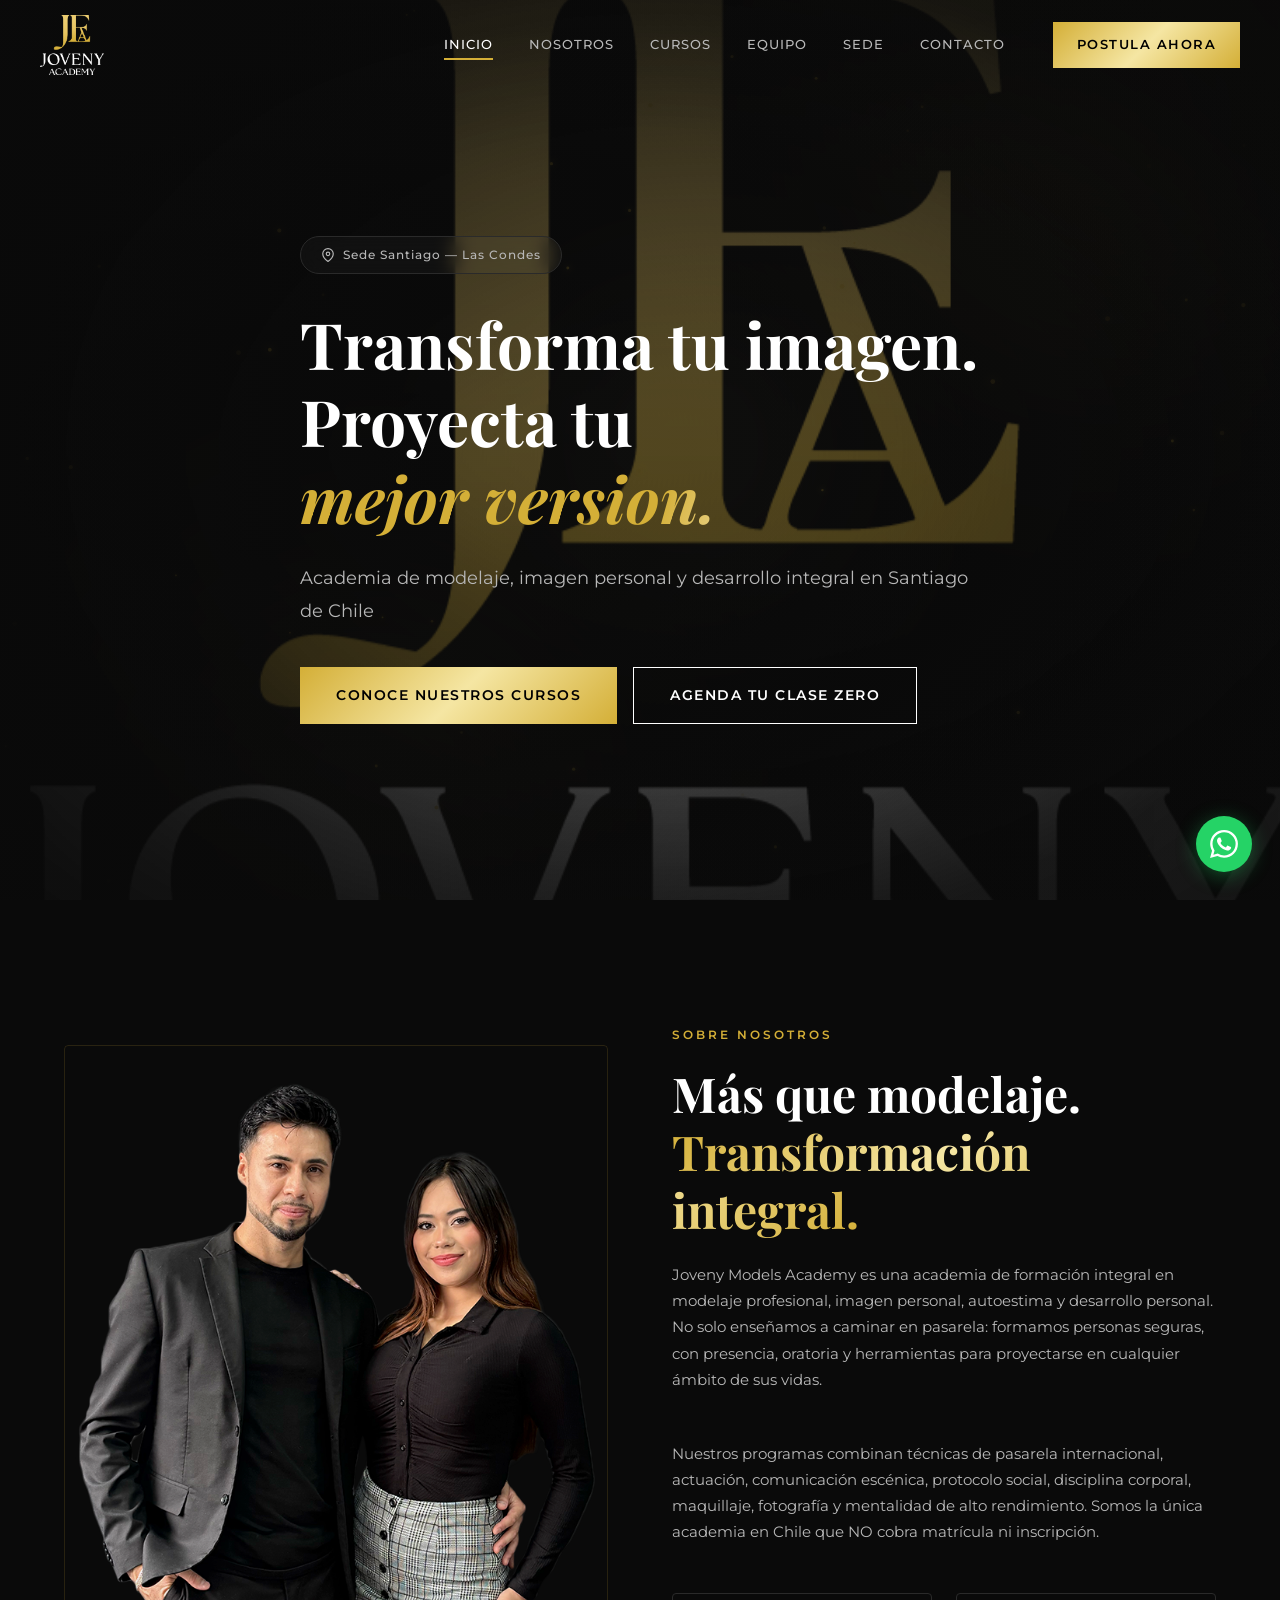
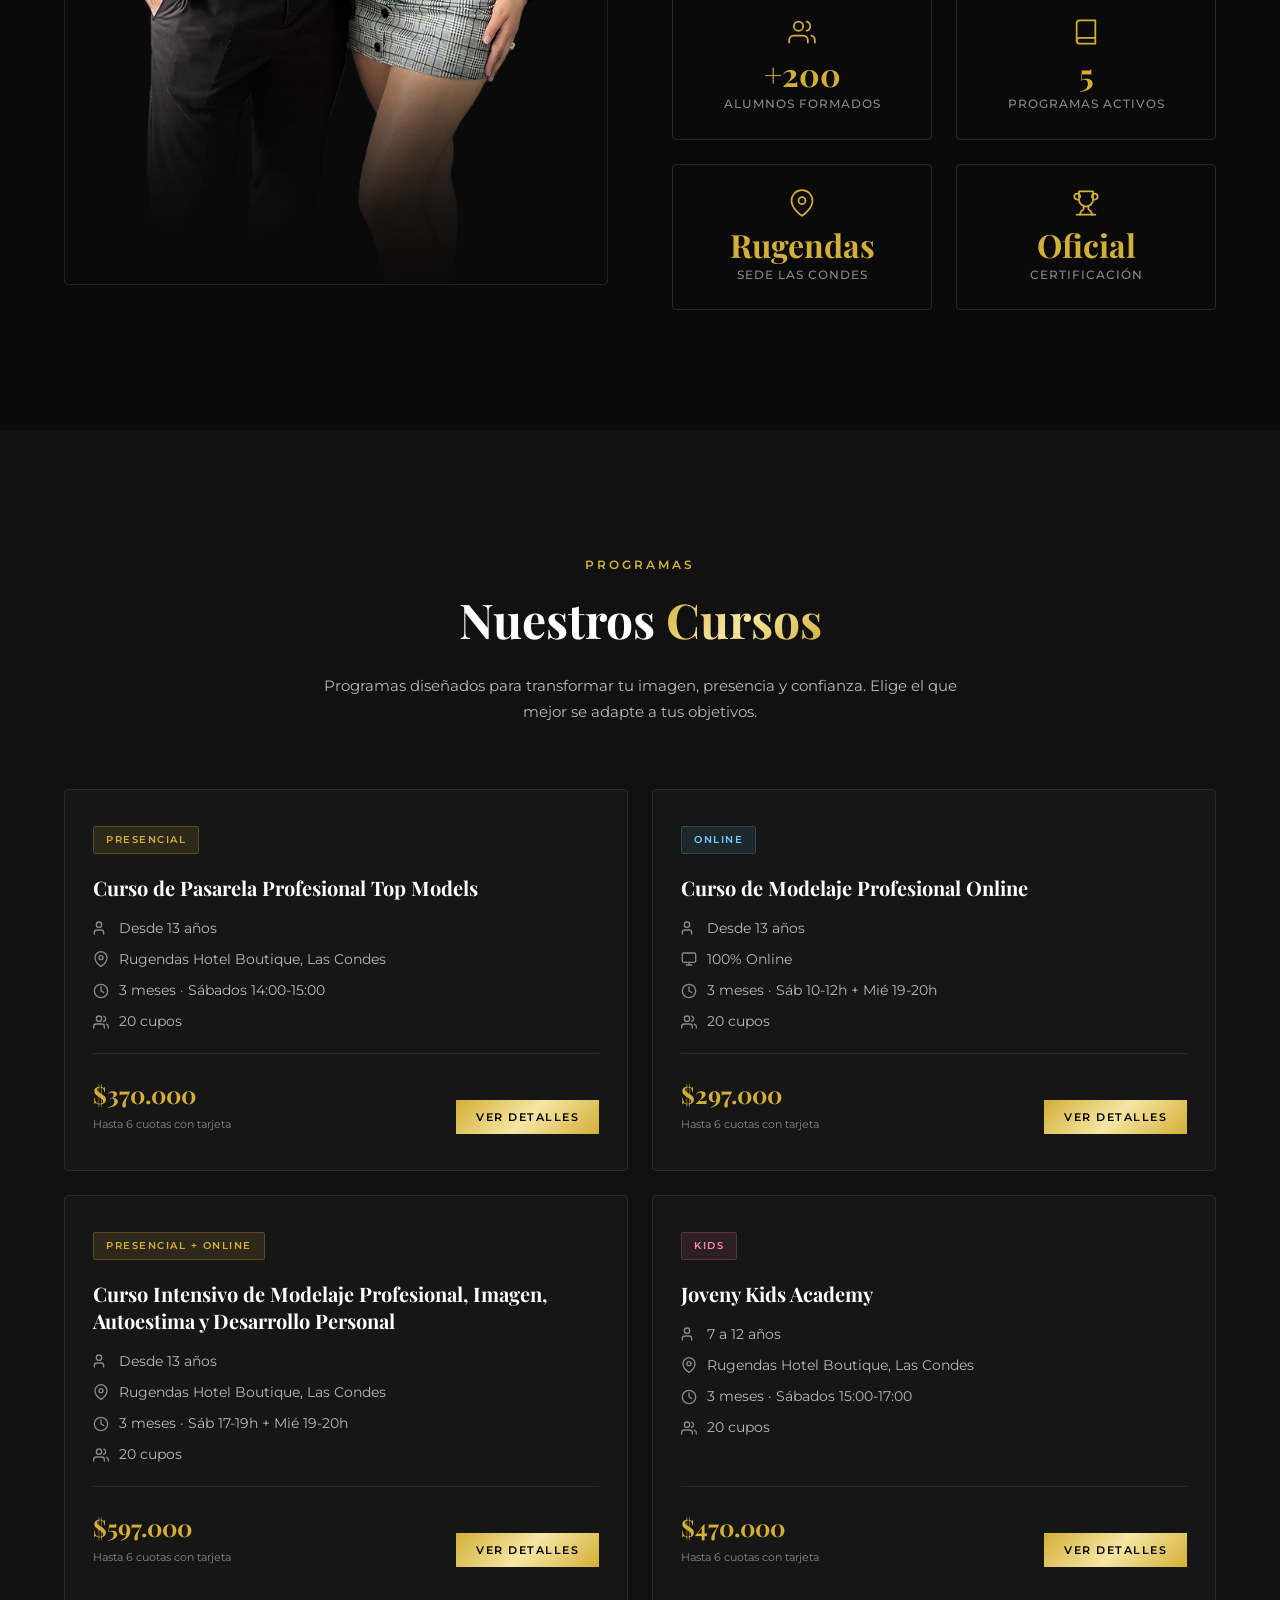
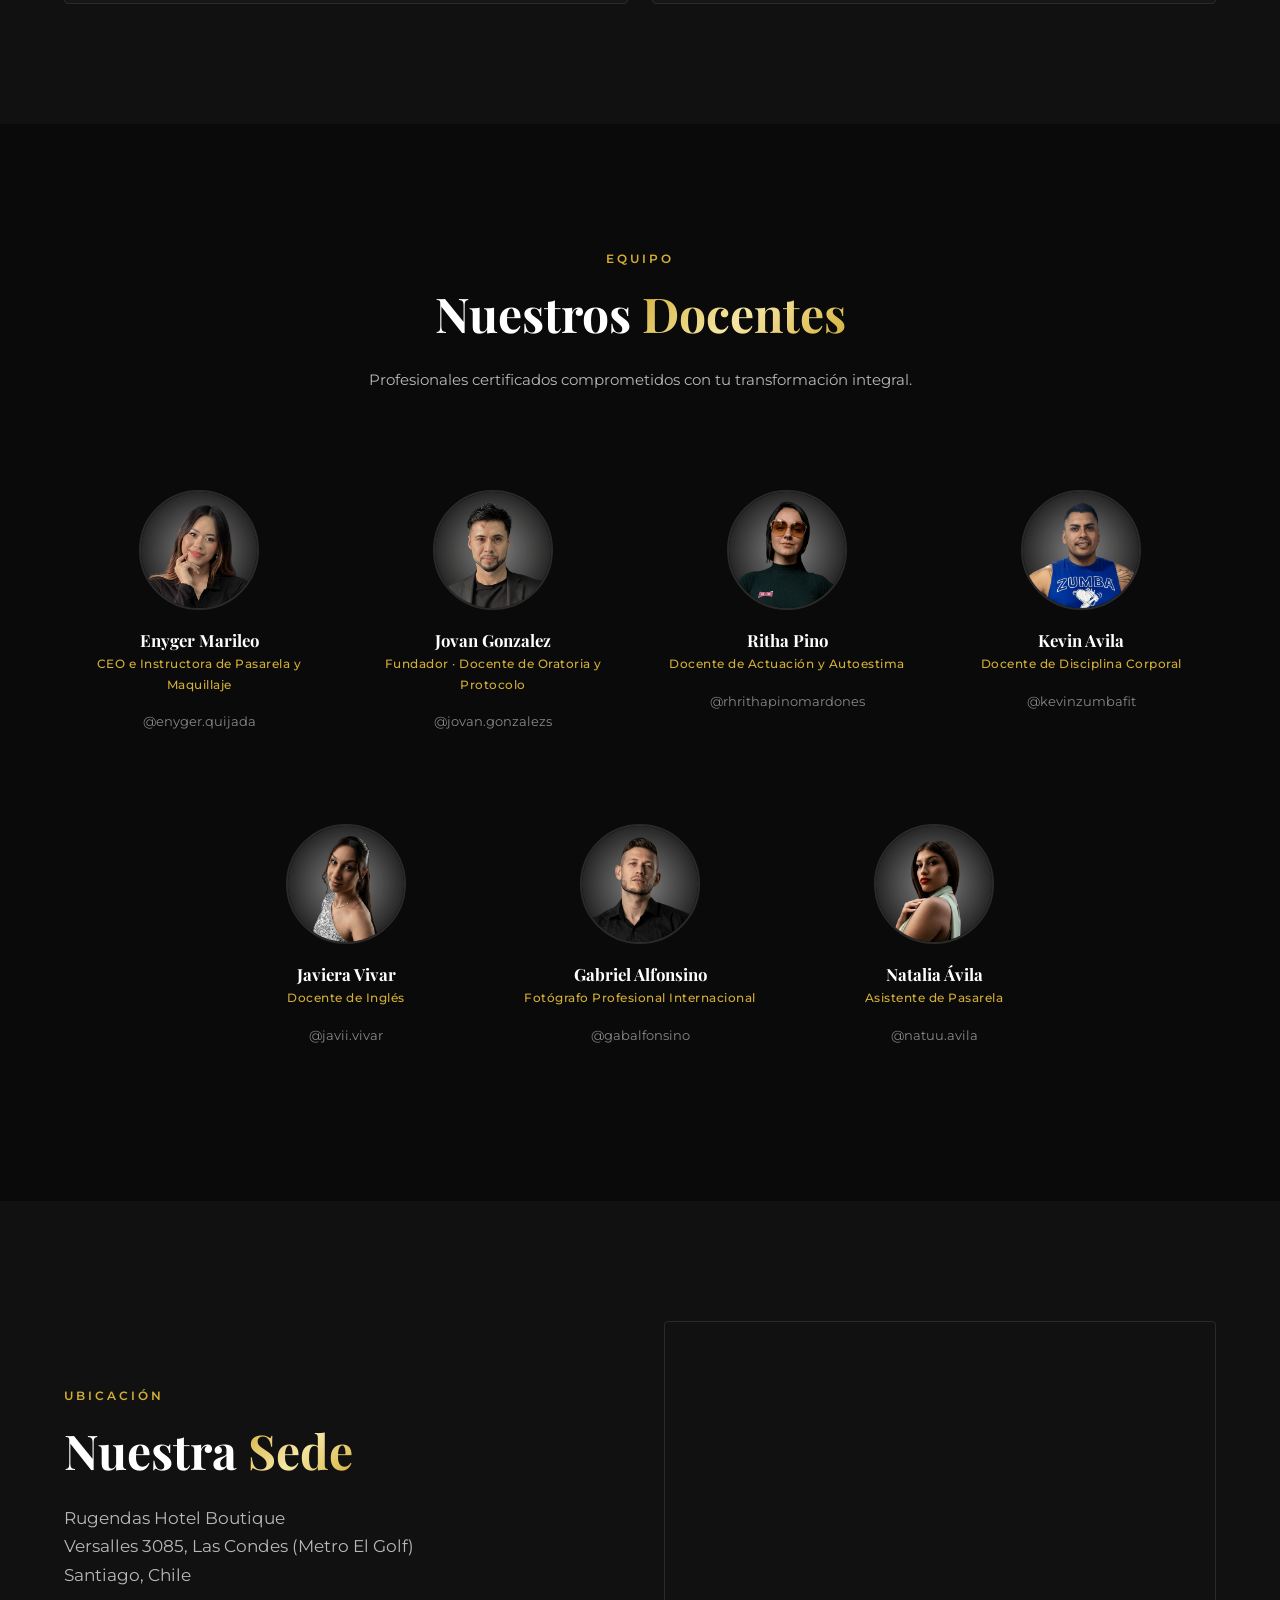
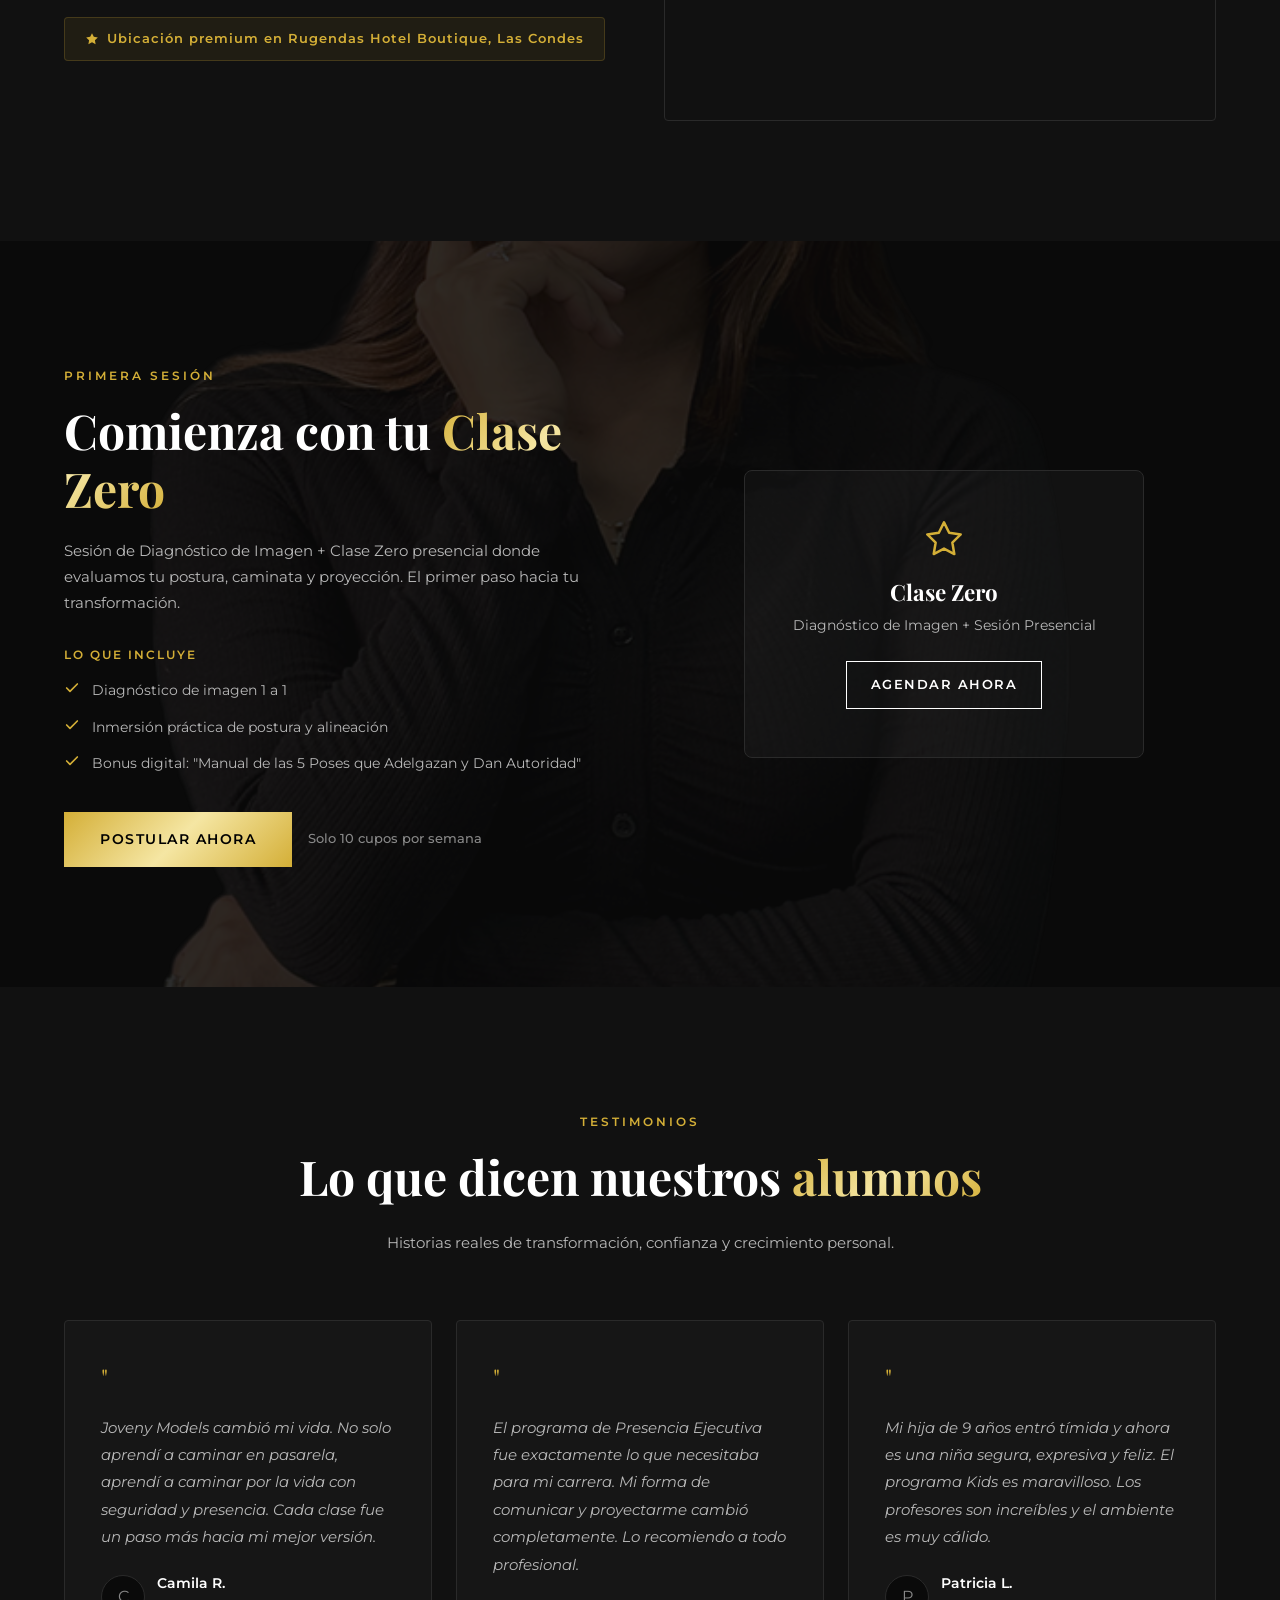
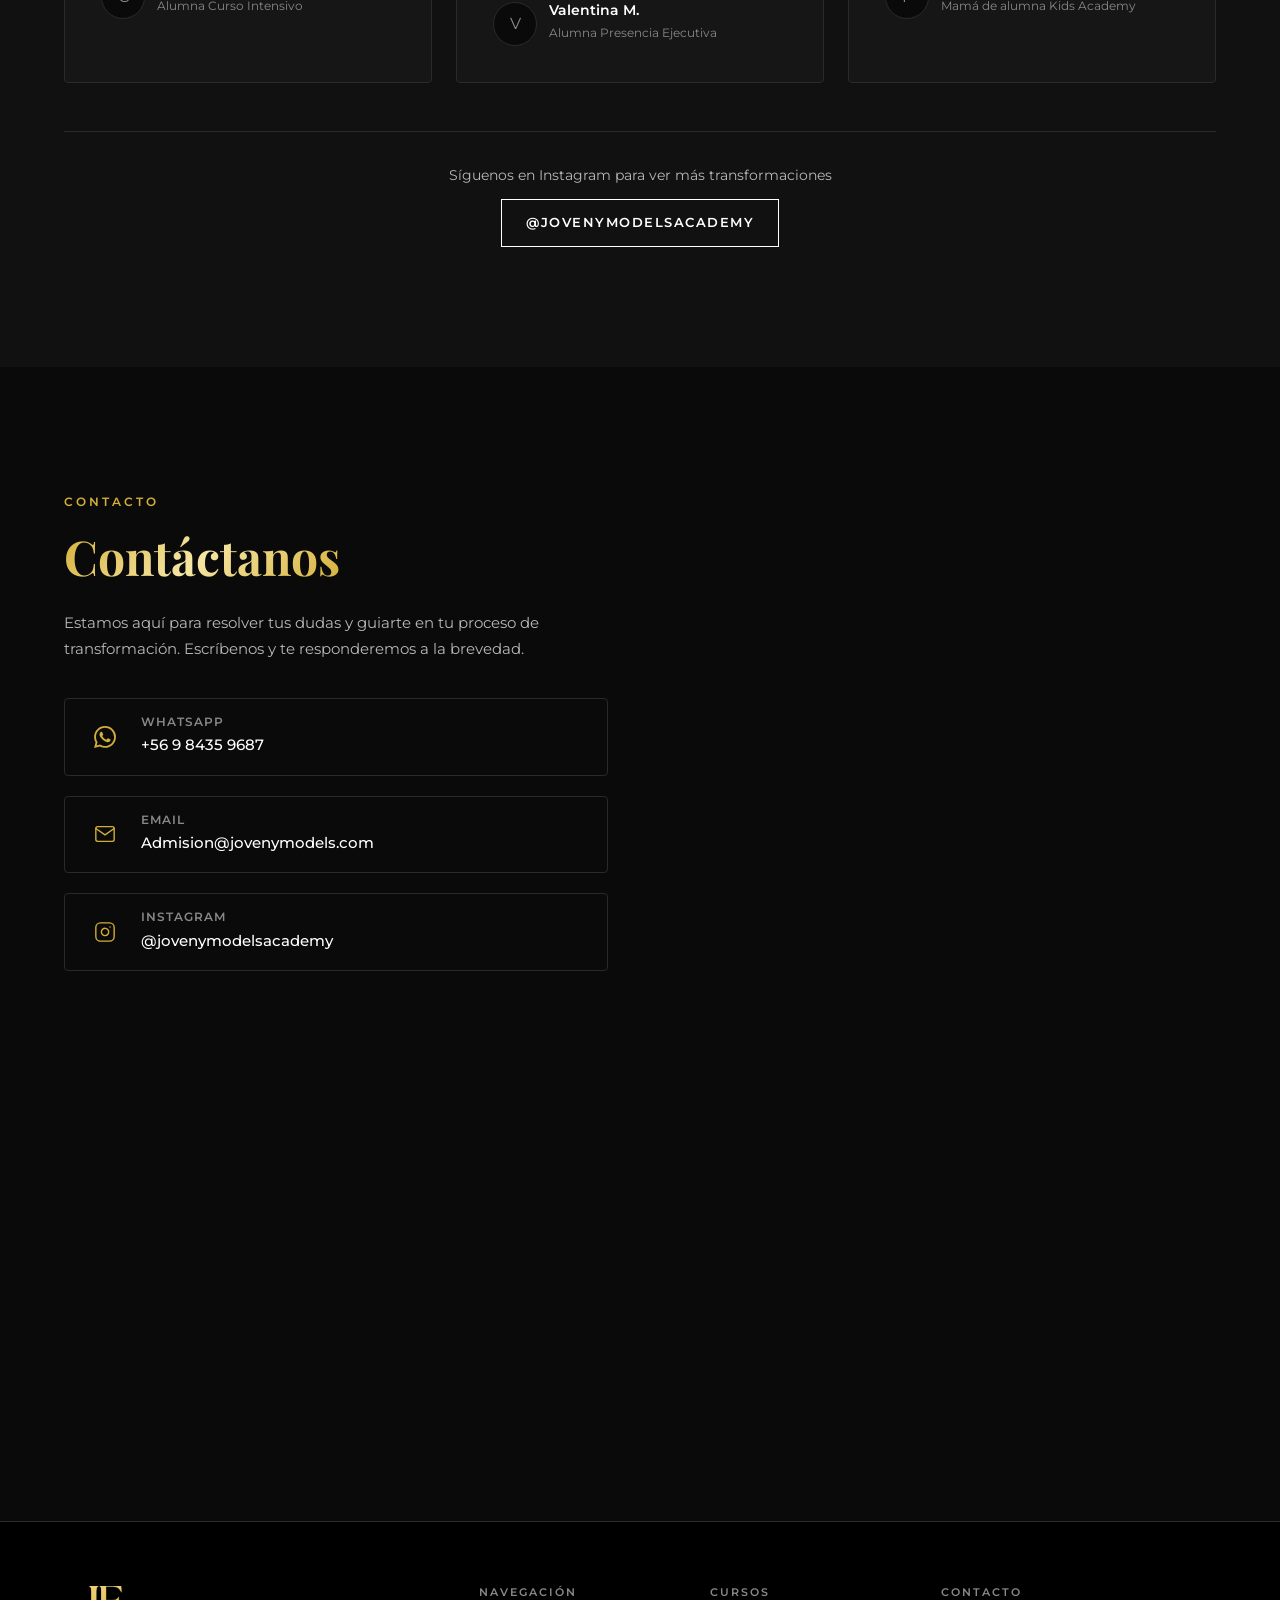
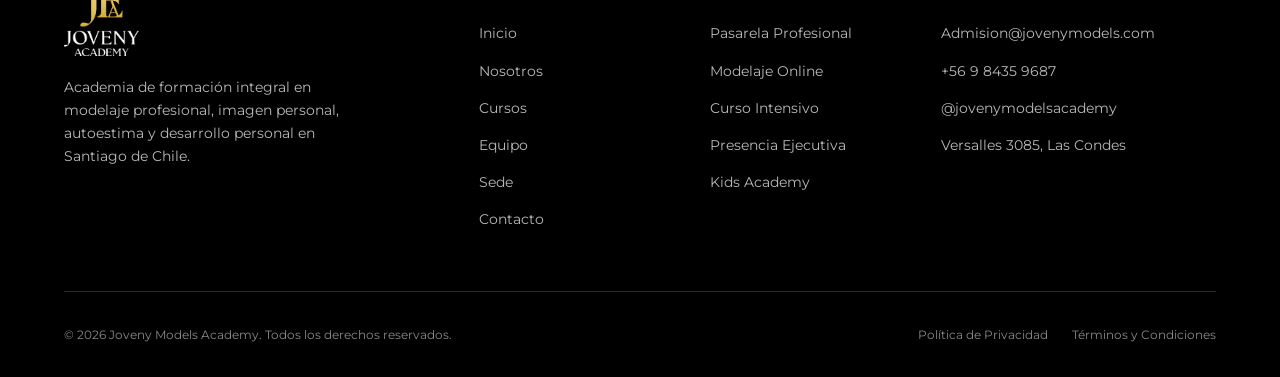
<file: index.html>
<!DOCTYPE html>
<html lang="es">
<head>
  <meta charset="UTF-8">
  <meta name="viewport" content="width=device-width, initial-scale=1.0">
  <meta name="description" content="Joveny Models Academy — Academia de modelaje profesional, imagen personal, autoestima y desarrollo integral en Santiago de Chile. Cursos presenciales y online.">
  <meta name="keywords" content="modelaje, pasarela, imagen personal, autoestima, academia modelos, Santiago, Chile, Las Condes">
  <meta name="robots" content="index, follow">
  <meta name="author" content="Joveny Models Academy">
  <meta name="facebook-domain-verification" content="gc3zy70cln42w77ookej6q6jl150b4" />
  <title>Joveny Models Academy — Modelaje, Imagen Personal y Desarrollo Integral</title>

  <!-- Canonical -->
  <link rel="canonical" href="https://jovenymodels.com/">

  <!-- Open Graph / Facebook -->
  <meta property="og:type" content="website">
  <meta property="og:url" content="https://jovenymodels.com/">
  <meta property="og:title" content="Joveny Models Academy — Modelaje, Imagen Personal y Desarrollo Integral">
  <meta property="og:description" content="Academia de modelaje profesional, imagen personal, autoestima y desarrollo integral en Santiago de Chile. Cursos presenciales y online.">
  <meta property="og:image" content="https://jovenymodels.com/assets/images/hero.png">
  <meta property="og:locale" content="es_CL">
  <meta property="og:site_name" content="Joveny Models Academy">

  <!-- Twitter Card -->
  <meta name="twitter:card" content="summary_large_image">
  <meta name="twitter:title" content="Joveny Models Academy — Modelaje, Imagen Personal y Desarrollo Integral">
  <meta name="twitter:description" content="Academia de modelaje profesional, imagen personal, autoestima y desarrollo integral en Santiago de Chile.">
  <meta name="twitter:image" content="https://jovenymodels.com/assets/images/hero.png">

  <!-- OG Image dimensions -->
  <meta property="og:image:width" content="1200">
  <meta property="og:image:height" content="630">

  <!-- Theme color -->
  <meta name="theme-color" content="#0A0A0A">

  <!-- Favicon -->
  <link rel="icon" type="image/webp" href="assets/logo/joveny-logo.webp">
  <link rel="apple-touch-icon" href="assets/logo/joveny-logo.webp">

  <!-- Styles -->
  <link rel="stylesheet" href="css/styles.css">

  <!-- Preload critical images -->
  <link rel="preload" as="image" href="assets/images/hero.png">

  <!-- Schema.org JSON-LD -->
  <script type="application/ld+json">
  {
    "@context": "https://schema.org",
    "@type": "EducationalOrganization",
    "name": "Joveny Models Academy",
    "url": "https://jovenymodels.com",
    "logo": "https://jovenymodels.com/assets/logo/joveny-logo.webp",
    "description": "Academia de modelaje profesional, imagen personal, autoestima y desarrollo integral en Santiago de Chile.",
    "telephone": "+56984359687",
    "email": "Admision@jovenymodels.com",
    "address": {
      "@type": "PostalAddress",
      "streetAddress": "Versalles 3085, Rugendas Hotel Boutique",
      "addressLocality": "Las Condes",
      "addressRegion": "Región Metropolitana",
      "addressCountry": "CL"
    },
    "geo": {
      "@type": "GeoCoordinates",
      "latitude": -33.413,
      "longitude": -70.602
    },
    "sameAs": [
      "https://www.instagram.com/jovenymodelsacademy/"
    ],
    "hasOfferCatalog": {
      "@type": "OfferCatalog",
      "name": "Cursos de Modelaje",
      "itemListElement": [
        {
          "@type": "Course",
          "name": "Curso de Pasarela Profesional Top Models",
          "description": "Curso presencial de pasarela profesional con técnicas de pasarela elegante, sport, de Miss y para desfiles de moda.",
          "provider": {"@type": "Organization", "name": "Joveny Models Academy"},
          "offers": {"@type": "Offer", "price": "370000", "priceCurrency": "CLP"}
        },
        {
          "@type": "Course",
          "name": "Curso de Modelaje Profesional Online",
          "description": "Curso online de modelaje con formación integral, pasarela profesional y desarrollo personal.",
          "provider": {"@type": "Organization", "name": "Joveny Models Academy"},
          "offers": {"@type": "Offer", "price": "297000", "priceCurrency": "CLP"}
        },
        {
          "@type": "Course",
          "name": "Curso Intensivo de Modelaje Profesional, Imagen, Autoestima y Desarrollo Personal",
          "description": "Programa premium presencial + online que transforma tu imagen, comunicación y seguridad.",
          "provider": {"@type": "Organization", "name": "Joveny Models Academy"},
          "offers": {"@type": "Offer", "price": "597000", "priceCurrency": "CLP"}
        },
        {
          "@type": "Course",
          "name": "Joveny Kids Academy",
          "description": "Curso de modelaje y desarrollo personal para niños de 7 a 12 años.",
          "provider": {"@type": "Organization", "name": "Joveny Models Academy"},
          "offers": {"@type": "Offer", "price": "470000", "priceCurrency": "CLP"}
        }
      ]
    }
  }
  </script>

  <!-- Meta Pixel Code -->
  <script>
  !function(f,b,e,v,n,t,s)
  {if(f.fbq)return;n=f.fbq=function(){n.callMethod?
  n.callMethod.apply(n,arguments):n.queue.push(arguments)};
  if(!f._fbq)f._fbq=n;n.push=n;n.loaded=!0;n.version='2.0';
  n.queue=[];t=b.createElement(e);t.async=!0;
  t.src=v;s=b.getElementsByTagName(e)[0];
  s.parentNode.insertBefore(t,s)}(window, document,'script',
  'https://connect.facebook.net/en_US/fbevents.js');
  fbq('init', '1417251826819553');
  fbq('track', 'PageView');
  </script>
  <noscript><img height="1" width="1" style="display:none"
  src="https://www.facebook.com/tr?id=1417251826819553&ev=PageView&noscript=1"
  /></noscript>
  <!-- End Meta Pixel Code -->

  <!-- Google Tag Manager -->
  <script>(function(w,d,s,l,i){w[l]=w[l]||[];w[l].push({'gtm.start':
  new Date().getTime(),event:'gtm.js'});var f=d.getElementsByTagName(s)[0],
  j=d.createElement(s),dl=l!='dataLayer'?'&l='+l:'';j.async=true;j.src=
  'https://www.googletagmanager.com/gtm.js?id='+i+dl;f.parentNode.insertBefore(j,f);
  })(window,document,'script','dataLayer','GTM-PR97BL2Q');</script>
  <!-- End Google Tag Manager -->

  <!-- Google Analytics -->
  <script async src="https://www.googletagmanager.com/gtag/js?id=G-FQ3YNTJR5N"></script>
  <script>
    window.dataLayer = window.dataLayer || [];
    function gtag(){dataLayer.push(arguments);}
    gtag('js', new Date());
    gtag('config', 'G-FQ3YNTJR5N');
  </script>
  <!-- End Google Analytics -->
</head>
<body>
  <!-- Google Tag Manager (noscript) -->
  <noscript><iframe src="https://www.googletagmanager.com/ns.html?id=GTM-PR97BL2Q"
  height="0" width="0" style="display:none;visibility:hidden"></iframe></noscript>
  <!-- End Google Tag Manager (noscript) -->

  <!-- Skip to content -->
  <a href="#main-content" class="skip-link">Ir al contenido principal</a>

  <!-- ============================================
       HEADER / NAVIGATION
       ============================================ -->
  <header class="header" id="header" role="banner">
    <div class="header-inner">
      <a href="#" class="header-logo" aria-label="Joveny Models Academy — Inicio">
        <img src="assets/logo/joveny-logo.webp" alt="Logo Joveny Models Academy" width="160" height="42">
      </a>

      <nav class="nav-menu" role="navigation" aria-label="Navegación principal">
        <a href="#inicio" class="nav-link active">Inicio</a>
        <a href="#nosotros" class="nav-link">Nosotros</a>
        <a href="#cursos" class="nav-link">Cursos</a>
        <a href="#equipo" class="nav-link">Equipo</a>
        <a href="#sede" class="nav-link">Sede</a>
        <a href="#contacto" class="nav-link">Contacto</a>
        <a href="https://wa.me/56984359687?text=Hola%2C%20quiero%20postular%20a%20Joveny%20Models%20Academy" class="btn btn-primary btn-small nav-cta nav-cta-desktop" target="_blank" rel="noopener">Postula Ahora</a>
      </nav>

      <button class="hamburger" id="hamburger" aria-label="Abrir menú" aria-expanded="false">
        <span></span>
        <span></span>
        <span></span>
      </button>
    </div>
  </header>

  <!-- Mobile Menu Overlay -->
  <div class="mobile-overlay" id="mobileMenu" role="dialog" aria-label="Menú de navegación">
    <a href="#inicio" class="nav-link">Inicio</a>
    <a href="#nosotros" class="nav-link">Nosotros</a>
    <a href="#cursos" class="nav-link">Cursos</a>
    <a href="#equipo" class="nav-link">Equipo</a>
    <a href="#sede" class="nav-link">Sede</a>
    <a href="#contacto" class="nav-link">Contacto</a>
    <a href="https://wa.me/56984359687?text=Hola%2C%20quiero%20postular%20a%20Joveny%20Models%20Academy" class="btn btn-primary" target="_blank" rel="noopener">Postula Ahora</a>
  </div>

  <!-- ============================================
       MAIN CONTENT
       ============================================ -->
  <main id="main-content">

    <!-- ============================================
         HERO SECTION
         ============================================ -->
    <section class="hero" id="inicio">
      <div class="hero-bg">
        <img src="assets/images/hero.png" alt="Modelo profesional posando con elegancia" loading="eager">
      </div>

      <!-- Aurora glow effect -->
      <div class="hero-aurora" aria-hidden="true">
        <div class="hero-aurora-orb"></div>
      </div>

      <!-- Floating particles -->
      <canvas class="hero-particles" id="heroParticles" aria-hidden="true"></canvas>

      <!-- Meteor lines -->
      <div class="hero-meteors" aria-hidden="true">
        <div class="meteor"></div>
        <div class="meteor"></div>
        <div class="meteor"></div>
        <div class="meteor"></div>
        <div class="meteor"></div>
      </div>

      <!-- Spotlight radial -->
      <div class="hero-spotlight" aria-hidden="true"></div>

      <div class="hero-overlay"></div>

      <div class="container hero-content">
        <div class="hero-badge">
          <svg class="icon-svg" width="14" height="14" viewBox="0 0 24 24" fill="none" stroke="currentColor" stroke-width="2" stroke-linecap="round" stroke-linejoin="round"><path d="M21 10c0 7-9 13-9 13s-9-6-9-13a9 9 0 0 1 18 0z"/><circle cx="12" cy="10" r="3"/></svg>
          <span>Sede Santiago — Las Condes</span>
        </div>

        <h1>Transforma tu imagen.<br>Proyecta tu <span class="shimmer-text">mejor version.</span></h1>

        <p class="hero-subtitle">Academia de modelaje, imagen personal y desarrollo integral en Santiago de Chile</p>

        <div class="hero-buttons">
          <a href="#cursos" class="btn btn-primary">Conoce Nuestros Cursos</a>
          <a href="#clase-zero" class="btn btn-outline">Agenda tu Clase Zero</a>
        </div>
      </div>
    </section>

    <!-- ============================================
         NOSOTROS / ABOUT
         ============================================ -->
    <section class="about" id="nosotros">
      <div class="container">
        <div class="about-grid">
          <div class="about-image reveal">
            <img src="assets/images/about.png" alt="Alumnas de Joveny Models Academy en clase de pasarela" loading="lazy">
          </div>

          <div class="about-text">
            <span class="section-label reveal">Sobre Nosotros</span>
            <h2 class="section-title reveal reveal-delay-1">Más que modelaje.<br><span class="gold-text">Transformación integral.</span></h2>

            <p class="about-description reveal reveal-delay-2">
              Joveny Models Academy es una academia de formación integral en modelaje profesional, imagen personal, autoestima y desarrollo personal. No solo enseñamos a caminar en pasarela: formamos personas seguras, con presencia, oratoria y herramientas para proyectarse en cualquier ámbito de sus vidas.
            </p>
            <p class="about-description reveal reveal-delay-2">
              Nuestros programas combinan técnicas de pasarela internacional, actuación, comunicación escénica, protocolo social, disciplina corporal, maquillaje, fotografía y mentalidad de alto rendimiento. Somos la única academia en Chile que NO cobra matrícula ni inscripción.
            </p>

            <div class="stats-grid reveal reveal-delay-3">
              <div class="stat-item">
                <div class="stat-icon"><svg width="28" height="28" viewBox="0 0 24 24" fill="none" stroke="var(--color-secondary)" stroke-width="1.5" stroke-linecap="round" stroke-linejoin="round"><path d="M17 21v-2a4 4 0 0 0-4-4H5a4 4 0 0 0-4 4v2"/><circle cx="9" cy="7" r="4"/><path d="M23 21v-2a4 4 0 0 0-3-3.87"/><path d="M16 3.13a4 4 0 0 1 0 7.75"/></svg></div>
                <div class="stat-number" data-count="200">+0</div>
                <div class="stat-label">Alumnos formados</div>
              </div>
              <div class="stat-item">
                <div class="stat-icon"><svg width="28" height="28" viewBox="0 0 24 24" fill="none" stroke="var(--color-secondary)" stroke-width="1.5" stroke-linecap="round" stroke-linejoin="round"><path d="M4 19.5A2.5 2.5 0 0 1 6.5 17H20"/><path d="M6.5 2H20v20H6.5A2.5 2.5 0 0 1 4 19.5v-15A2.5 2.5 0 0 1 6.5 2z"/></svg></div>
                <div class="stat-number" data-count="5">0</div>
                <div class="stat-label">Programas activos</div>
              </div>
              <div class="stat-item">
                <div class="stat-icon"><svg width="28" height="28" viewBox="0 0 24 24" fill="none" stroke="var(--color-secondary)" stroke-width="1.5" stroke-linecap="round" stroke-linejoin="round"><path d="M21 10c0 7-9 13-9 13s-9-6-9-13a9 9 0 0 1 18 0z"/><circle cx="12" cy="10" r="3"/></svg></div>
                <div class="stat-number" data-count="0" data-text="Rugendas">—</div>
                <div class="stat-label">Sede Las Condes</div>
              </div>
              <div class="stat-item">
                <div class="stat-icon"><svg width="28" height="28" viewBox="0 0 24 24" fill="none" stroke="var(--color-secondary)" stroke-width="1.5" stroke-linecap="round" stroke-linejoin="round"><path d="M6 9H4.5a2.5 2.5 0 0 1 0-5C7 4 7 7 7 7"/><path d="M18 9h1.5a2.5 2.5 0 0 0 0-5C17 4 17 7 17 7"/><path d="M4 22h16"/><path d="M10 14.66V17c0 .55-.47.98-.97 1.21C7.85 18.75 7 20 7 22"/><path d="M14 14.66V17c0 .55.47.98.97 1.21C16.15 18.75 17 20 17 22"/><path d="M18 2H6v7a6 6 0 0 0 12 0V2Z"/></svg></div>
                <div class="stat-number" data-count="0" data-text="Oficial">—</div>
                <div class="stat-label">Certificación</div>
              </div>
            </div>
          </div>
        </div>
      </div>
    </section>

    <!-- ============================================
         CURSOS / COURSES
         ============================================ -->
    <section class="courses" id="cursos">
      <div class="container">
        <div class="courses-header">
          <span class="section-label reveal">Programas</span>
          <h2 class="section-title reveal reveal-delay-1">Nuestros <span class="gold-text">Cursos</span></h2>
          <p class="section-subtitle reveal reveal-delay-2">Programas diseñados para transformar tu imagen, presencia y confianza. Elige el que mejor se adapte a tus objetivos.</p>
        </div>

        <div class="courses-grid">

          <!-- CURSO 1: Pasarela Profesional Top Models -->
          <div class="course-card reveal" data-course="pasarela">
            <span class="course-tag presencial">Presencial</span>
            <h3>Curso de Pasarela Profesional Top Models</h3>
            <div class="course-meta">
              <div class="course-meta-item">
                <svg class="icon-svg" width="16" height="16" viewBox="0 0 24 24" fill="none" stroke="currentColor" stroke-width="2" stroke-linecap="round" stroke-linejoin="round"><path d="M16 21v-2a4 4 0 0 0-4-4H6a4 4 0 0 0-4 4v2"/><circle cx="9" cy="7" r="4"/></svg>
                <span>Desde 13 años</span>
              </div>
              <div class="course-meta-item">
                <svg class="icon-svg" width="16" height="16" viewBox="0 0 24 24" fill="none" stroke="currentColor" stroke-width="2" stroke-linecap="round" stroke-linejoin="round"><path d="M21 10c0 7-9 13-9 13s-9-6-9-13a9 9 0 0 1 18 0z"/><circle cx="12" cy="10" r="3"/></svg>
                <span>Rugendas Hotel Boutique, Las Condes</span>
              </div>
              <div class="course-meta-item">
                <svg class="icon-svg" width="16" height="16" viewBox="0 0 24 24" fill="none" stroke="currentColor" stroke-width="2" stroke-linecap="round" stroke-linejoin="round"><circle cx="12" cy="12" r="10"/><polyline points="12 6 12 12 16 14"/></svg>
                <span>3 meses · Sábados 14:00-15:00</span>
              </div>
              <div class="course-meta-item">
                <svg class="icon-svg" width="16" height="16" viewBox="0 0 24 24" fill="none" stroke="currentColor" stroke-width="2" stroke-linecap="round" stroke-linejoin="round"><path d="M17 21v-2a4 4 0 0 0-4-4H5a4 4 0 0 0-4 4v2"/><circle cx="9" cy="7" r="4"/><path d="M23 21v-2a4 4 0 0 0-3-3.87"/><path d="M16 3.13a4 4 0 0 1 0 7.75"/></svg>
                <span>20 cupos</span>
              </div>
            </div>
            <div class="course-price">
              <div>
                <div class="course-price-value">$370.000</div>
                <div class="course-price-note">Hasta 6 cuotas con tarjeta</div>
              </div>
              <button class="btn btn-primary btn-small" data-modal="modal-pasarela">Ver Detalles</button>
            </div>
          </div>

          <!-- CURSO 2: Modelaje Online -->
          <div class="course-card reveal reveal-delay-1" data-course="online">
            <span class="course-tag online">Online</span>
            <h3>Curso de Modelaje Profesional Online</h3>
            <div class="course-meta">
              <div class="course-meta-item">
                <svg class="icon-svg" width="16" height="16" viewBox="0 0 24 24" fill="none" stroke="currentColor" stroke-width="2" stroke-linecap="round" stroke-linejoin="round"><path d="M16 21v-2a4 4 0 0 0-4-4H6a4 4 0 0 0-4 4v2"/><circle cx="9" cy="7" r="4"/></svg>
                <span>Desde 13 años</span>
              </div>
              <div class="course-meta-item">
                <svg class="icon-svg" width="16" height="16" viewBox="0 0 24 24" fill="none" stroke="currentColor" stroke-width="2" stroke-linecap="round" stroke-linejoin="round"><rect x="2" y="3" width="20" height="14" rx="2" ry="2"/><line x1="8" y1="21" x2="16" y2="21"/><line x1="12" y1="17" x2="12" y2="21"/></svg>
                <span>100% Online</span>
              </div>
              <div class="course-meta-item">
                <svg class="icon-svg" width="16" height="16" viewBox="0 0 24 24" fill="none" stroke="currentColor" stroke-width="2" stroke-linecap="round" stroke-linejoin="round"><circle cx="12" cy="12" r="10"/><polyline points="12 6 12 12 16 14"/></svg>
                <span>3 meses · Sáb 10-12h + Mié 19-20h</span>
              </div>
              <div class="course-meta-item">
                <svg class="icon-svg" width="16" height="16" viewBox="0 0 24 24" fill="none" stroke="currentColor" stroke-width="2" stroke-linecap="round" stroke-linejoin="round"><path d="M17 21v-2a4 4 0 0 0-4-4H5a4 4 0 0 0-4 4v2"/><circle cx="9" cy="7" r="4"/><path d="M23 21v-2a4 4 0 0 0-3-3.87"/><path d="M16 3.13a4 4 0 0 1 0 7.75"/></svg>
                <span>20 cupos</span>
              </div>
            </div>
            <div class="course-price">
              <div>
                <div class="course-price-value">$297.000</div>
                <div class="course-price-note">Hasta 6 cuotas con tarjeta</div>
              </div>
              <button class="btn btn-primary btn-small" data-modal="modal-online">Ver Detalles</button>
            </div>
          </div>

          <!-- CURSO 3: Intensivo de Modelaje, Imagen, Autoestima y Desarrollo Personal -->
          <div class="course-card reveal" data-course="intensivo">
            <span class="course-tag presencial">Presencial + Online</span>
            <h3>Curso Intensivo de Modelaje Profesional, Imagen, Autoestima y Desarrollo Personal</h3>
            <div class="course-meta">
              <div class="course-meta-item">
                <svg class="icon-svg" width="16" height="16" viewBox="0 0 24 24" fill="none" stroke="currentColor" stroke-width="2" stroke-linecap="round" stroke-linejoin="round"><path d="M16 21v-2a4 4 0 0 0-4-4H6a4 4 0 0 0-4 4v2"/><circle cx="9" cy="7" r="4"/></svg>
                <span>Desde 13 años</span>
              </div>
              <div class="course-meta-item">
                <svg class="icon-svg" width="16" height="16" viewBox="0 0 24 24" fill="none" stroke="currentColor" stroke-width="2" stroke-linecap="round" stroke-linejoin="round"><path d="M21 10c0 7-9 13-9 13s-9-6-9-13a9 9 0 0 1 18 0z"/><circle cx="12" cy="10" r="3"/></svg>
                <span>Rugendas Hotel Boutique, Las Condes</span>
              </div>
              <div class="course-meta-item">
                <svg class="icon-svg" width="16" height="16" viewBox="0 0 24 24" fill="none" stroke="currentColor" stroke-width="2" stroke-linecap="round" stroke-linejoin="round"><circle cx="12" cy="12" r="10"/><polyline points="12 6 12 12 16 14"/></svg>
                <span>3 meses · Sáb 17-19h + Mié 19-20h</span>
              </div>
              <div class="course-meta-item">
                <svg class="icon-svg" width="16" height="16" viewBox="0 0 24 24" fill="none" stroke="currentColor" stroke-width="2" stroke-linecap="round" stroke-linejoin="round"><path d="M17 21v-2a4 4 0 0 0-4-4H5a4 4 0 0 0-4 4v2"/><circle cx="9" cy="7" r="4"/><path d="M23 21v-2a4 4 0 0 0-3-3.87"/><path d="M16 3.13a4 4 0 0 1 0 7.75"/></svg>
                <span>20 cupos</span>
              </div>
            </div>
            <div class="course-price">
              <div>
                <div class="course-price-value">$597.000</div>
                <div class="course-price-note">Hasta 6 cuotas con tarjeta</div>
              </div>
              <button class="btn btn-primary btn-small" data-modal="modal-intensivo">Ver Detalles</button>
            </div>
          </div>

          <!-- CURSO 4: Kids -->
          <div class="course-card reveal" data-course="kids">
            <span class="course-tag kids">Kids</span>
            <h3>Joveny Kids Academy</h3>
            <div class="course-meta">
              <div class="course-meta-item">
                <svg class="icon-svg" width="16" height="16" viewBox="0 0 24 24" fill="none" stroke="currentColor" stroke-width="2" stroke-linecap="round" stroke-linejoin="round"><path d="M16 21v-2a4 4 0 0 0-4-4H6a4 4 0 0 0-4 4v2"/><circle cx="9" cy="7" r="4"/></svg>
                <span>7 a 12 años</span>
              </div>
              <div class="course-meta-item">
                <svg class="icon-svg" width="16" height="16" viewBox="0 0 24 24" fill="none" stroke="currentColor" stroke-width="2" stroke-linecap="round" stroke-linejoin="round"><path d="M21 10c0 7-9 13-9 13s-9-6-9-13a9 9 0 0 1 18 0z"/><circle cx="12" cy="10" r="3"/></svg>
                <span>Rugendas Hotel Boutique, Las Condes</span>
              </div>
              <div class="course-meta-item">
                <svg class="icon-svg" width="16" height="16" viewBox="0 0 24 24" fill="none" stroke="currentColor" stroke-width="2" stroke-linecap="round" stroke-linejoin="round"><circle cx="12" cy="12" r="10"/><polyline points="12 6 12 12 16 14"/></svg>
                <span>3 meses · Sábados 15:00-17:00</span>
              </div>
              <div class="course-meta-item">
                <svg class="icon-svg" width="16" height="16" viewBox="0 0 24 24" fill="none" stroke="currentColor" stroke-width="2" stroke-linecap="round" stroke-linejoin="round"><path d="M17 21v-2a4 4 0 0 0-4-4H5a4 4 0 0 0-4 4v2"/><circle cx="9" cy="7" r="4"/><path d="M23 21v-2a4 4 0 0 0-3-3.87"/><path d="M16 3.13a4 4 0 0 1 0 7.75"/></svg>
                <span>20 cupos</span>
              </div>
            </div>
            <div class="course-price">
              <div>
                <div class="course-price-value">$470.000</div>
                <div class="course-price-note">Hasta 6 cuotas con tarjeta</div>
              </div>
              <button class="btn btn-primary btn-small" data-modal="modal-kids">Ver Detalles</button>
            </div>
          </div>
        </div>
      </div>
    </section>

    <!-- ============================================
         COURSE MODALS
         ============================================ -->

    <!-- Modal: Pasarela Profesional Top Models -->
    <div class="modal-overlay" id="modal-pasarela" role="dialog" aria-modal="true" aria-labelledby="modal-pasarela-title">
      <div class="modal">
        <button class="modal-close" aria-label="Cerrar">&times;</button>
        <h2 id="modal-pasarela-title">Curso de Pasarela Profesional Top Models</h2>
        <span class="course-tag presencial modal-tag">Presencial</span>

        <div class="modal-details">
          <div class="modal-detail-item">
            <span class="modal-detail-label">Edad</span>
            <span class="modal-detail-value">A partir de los 13 años</span>
          </div>
          <div class="modal-detail-item">
            <span class="modal-detail-label">Sede</span>
            <span class="modal-detail-value">Rugendas Hotel Boutique. Versalles 3085, Las Condes (Metro El Golf)</span>
          </div>
          <div class="modal-detail-item">
            <span class="modal-detail-label">Duración</span>
            <span class="modal-detail-value">3 meses</span>
          </div>
          <div class="modal-detail-item">
            <span class="modal-detail-label">Horario</span>
            <span class="modal-detail-value">Sábado de 14:00 a 15:00 hrs (Presencial)</span>
          </div>
          <div class="modal-detail-item">
            <span class="modal-detail-label">Cupos</span>
            <span class="modal-detail-value">20 personas</span>
          </div>
          <div class="modal-detail-item">
            <span class="modal-detail-label">Formato</span>
            <span class="modal-detail-value">Presencial</span>
          </div>
        </div>

        <div class="modal-section">
          <h4>Incluye</h4>
          <ul>
            <li>Certificación oficial impresa Joveny Models Academy</li>
            <li>3 eBooks profesionales de apoyo</li>
            <li>Reforzamiento vía WhatsApp por 30 días post curso</li>
            <li>Acceso a la comunidad Joveny Models (Networking real)</li>
            <li>Polera + morral oficial Joveny Models</li>
            <li>Descuento exclusivo en tienda de tacones LATINAS</li>
            <li>Acceso a certámenes de belleza</li>
            <li>Sesión fotográfica al finalizar</li>
            <li>Convenio Clínicas estéticas</li>
          </ul>
        </div>

        <div class="modal-section">
          <h4>Malla Curricular — Pasarela Profesional</h4>
          <ul>
            <li>Técnicas de pasarela</li>
            <li>Pasarela elegante</li>
            <li>Pasarela sport</li>
            <li>Pasarela de Miss</li>
            <li>Pasarela para desfiles de moda</li>
            <li>Pasarela internacional</li>
            <li>Mentalidad de alto nivel y liderazgo personal</li>
          </ul>
        </div>

        <div class="modal-price-block">
          <span class="course-price-value">$370.000 CLP</span>
          <span class="course-price-note">Tarjeta de crédito hasta 6 cuotas o 2 cuotas por transferencia</span>
        </div>

        <div class="modal-cta">
          <a href="https://wa.me/56984359687?text=Hola%2C%20me%20interesa%20el%20Curso%20de%20Pasarela%20Profesional%20Top%20Models" class="btn btn-primary" target="_blank" rel="noopener">Postular por WhatsApp</a>
          <a href="#contacto" class="btn btn-outline modal-contact-link">Solicitar Información</a>
        </div>
      </div>
    </div>

    <!-- Modal: Modelaje Online -->
    <div class="modal-overlay" id="modal-online" role="dialog" aria-modal="true" aria-labelledby="modal-online-title">
      <div class="modal">
        <button class="modal-close" aria-label="Cerrar">&times;</button>
        <h2 id="modal-online-title">Curso de Modelaje Profesional Online</h2>
        <span class="course-tag online modal-tag">Online</span>

        <div class="modal-details">
          <div class="modal-detail-item">
            <span class="modal-detail-label">Edad</span>
            <span class="modal-detail-value">A partir de los 13 años</span>
          </div>
          <div class="modal-detail-item">
            <span class="modal-detail-label">Sede</span>
            <span class="modal-detail-value">Online</span>
          </div>
          <div class="modal-detail-item">
            <span class="modal-detail-label">Duración</span>
            <span class="modal-detail-value">3 meses</span>
          </div>
          <div class="modal-detail-item">
            <span class="modal-detail-label">Horario</span>
            <span class="modal-detail-value">Sábado de 10:00 a 12:00 hrs + Miércoles de 19:00 a 20:00 hrs (Reforzamiento Online Pasarela)</span>
          </div>
          <div class="modal-detail-item">
            <span class="modal-detail-label">Cupos</span>
            <span class="modal-detail-value">20 personas</span>
          </div>
          <div class="modal-detail-item">
            <span class="modal-detail-label">Formato</span>
            <span class="modal-detail-value">100% Online</span>
          </div>
        </div>

        <div class="modal-section">
          <h4>Incluye</h4>
          <ul>
            <li>Certificación digital oficial Joveny Models</li>
            <li>3 eBooks profesionales de apoyo</li>
            <li>Reforzamiento vía WhatsApp por 30 días post curso</li>
            <li>Acceso a la comunidad Joveny Models (Networking real)</li>
            <li>Reforzamiento semanal online</li>
            <li>Descuento exclusivo en tienda de tacones LATINAS</li>
            <li>Acceso a certámenes de belleza</li>
          </ul>
        </div>

        <div class="modal-section">
          <h4>Malla Curricular — Formación Integral</h4>
          <ul>
            <li>Actuación y comunicación escénica</li>
            <li>Autoconocimiento y fortalecimiento de autoestima</li>
            <li>Oratoria y expresión verbal segura</li>
            <li>Etiqueta y protocolo social</li>
            <li>Disciplina corporal</li>
            <li>Maquillaje aplicado a imagen personal</li>
            <li>Fotografía profesional</li>
            <li>Mentalidad de alto nivel y liderazgo personal</li>
            <li>Inglés básico</li>
          </ul>
        </div>

        <div class="modal-section">
          <h4>Malla Curricular — Pasarela Profesional</h4>
          <ul>
            <li>Técnicas de pasarela</li>
            <li>Pasarela elegante</li>
            <li>Pasarela sport</li>
            <li>Pasarela de Miss</li>
            <li>Pasarela para desfiles de moda</li>
            <li>Pasarela internacional</li>
          </ul>
        </div>

        <div class="modal-price-block">
          <span class="course-price-value">$297.000 CLP</span>
          <span class="course-price-note">Tarjeta de crédito hasta 6 cuotas o 2 cuotas por transferencia</span>
        </div>

        <div class="modal-cta">
          <a href="https://wa.me/56984359687?text=Hola%2C%20me%20interesa%20el%20Curso%20de%20Modelaje%20Online" class="btn btn-primary" target="_blank" rel="noopener">Postular por WhatsApp</a>
          <a href="#contacto" class="btn btn-outline modal-contact-link">Solicitar Información</a>
        </div>
      </div>
    </div>

    <!-- Modal: Intensivo -->
    <div class="modal-overlay" id="modal-intensivo" role="dialog" aria-modal="true" aria-labelledby="modal-intensivo-title">
      <div class="modal">
        <button class="modal-close" aria-label="Cerrar">&times;</button>
        <h2 id="modal-intensivo-title">Curso Intensivo de Modelaje Profesional, Imagen, Autoestima y Desarrollo Personal</h2>
        <span class="course-tag presencial modal-tag">Presencial + Online</span>

        <p style="color: var(--color-text-secondary); margin-bottom: 24px; font-size: 0.95rem;">Programa premium que transforma tu imagen, comunicación y seguridad para proyectarte como un líder de alto nivel en tu vida y carrera.</p>

        <div class="modal-details">
          <div class="modal-detail-item">
            <span class="modal-detail-label">Edad</span>
            <span class="modal-detail-value">A partir de los 13 años</span>
          </div>
          <div class="modal-detail-item">
            <span class="modal-detail-label">Sede</span>
            <span class="modal-detail-value">Rugendas Hotel Boutique. Versalles 3085, Las Condes (Metro El Golf)</span>
          </div>
          <div class="modal-detail-item">
            <span class="modal-detail-label">Duración</span>
            <span class="modal-detail-value">3 meses</span>
          </div>
          <div class="modal-detail-item">
            <span class="modal-detail-label">Horario</span>
            <span class="modal-detail-value">Sábados de 17:00 a 19:00 hrs (Presencial) + Miércoles de 19:00 a 20:00 hrs (Reforzamiento Online Pasarela)</span>
          </div>
          <div class="modal-detail-item">
            <span class="modal-detail-label">Cupos</span>
            <span class="modal-detail-value">20 personas</span>
          </div>
          <div class="modal-detail-item">
            <span class="modal-detail-label">Formato</span>
            <span class="modal-detail-value">Presencial + Reforzamiento Online</span>
          </div>
        </div>

        <div class="modal-section">
          <h4>Incluye</h4>
          <ul>
            <li>Certificación oficial impresa Joveny Models Academy</li>
            <li>3 eBooks profesionales de apoyo</li>
            <li>Reforzamiento vía WhatsApp por 30 días post curso</li>
            <li>Acceso a la comunidad Joveny Models Academy (Networking real)</li>
            <li>Reforzamiento semanal online</li>
            <li>Polera + morral oficial Joveny Models</li>
            <li>Descuento exclusivo en tienda de tacones LATINAS</li>
            <li>Acceso a certámenes de belleza</li>
            <li>Sesión fotográfica al finalizar</li>
            <li>Convenio Clínicas estéticas</li>
          </ul>
        </div>

        <div class="modal-section">
          <h4>Malla Curricular — Formación Integral</h4>
          <ul>
            <li>Actuación y comunicación escénica</li>
            <li>Autoconocimiento y fortalecimiento de autoestima</li>
            <li>Oratoria y expresión verbal segura</li>
            <li>Etiqueta y protocolo social</li>
            <li>Disciplina corporal</li>
            <li>Maquillaje aplicado a imagen personal</li>
            <li>Fotografía profesional</li>
            <li>Mentalidad de alto nivel y liderazgo personal</li>
            <li>Inglés básico</li>
          </ul>
        </div>

        <div class="modal-section">
          <h4>Malla Curricular — Pasarela Profesional</h4>
          <ul>
            <li>Técnicas de pasarela</li>
            <li>Pasarela elegante</li>
            <li>Pasarela sport</li>
            <li>Pasarela de Miss</li>
            <li>Pasarela para desfiles de moda</li>
            <li>Pasarela internacional</li>
          </ul>
        </div>

        <div class="modal-price-block">
          <span class="course-price-value">$597.000 CLP</span>
          <span class="course-price-note">Tarjeta de crédito hasta 6 cuotas o 2 cuotas por transferencia</span>
        </div>

        <div class="modal-cta">
          <a href="https://wa.me/56984359687?text=Hola%2C%20me%20interesa%20el%20Curso%20Intensivo%20de%20Modelaje" class="btn btn-primary" target="_blank" rel="noopener">Postular por WhatsApp</a>
          <a href="#contacto" class="btn btn-outline modal-contact-link">Solicitar Información</a>
        </div>
      </div>
    </div>

    <!-- Modal: Kids -->
    <div class="modal-overlay" id="modal-kids" role="dialog" aria-modal="true" aria-labelledby="modal-kids-title">
      <div class="modal">
        <button class="modal-close" aria-label="Cerrar">&times;</button>
        <h2 id="modal-kids-title">Joveny Kids Academy</h2>
        <span class="course-tag kids modal-tag">Kids</span>

        <div class="modal-details">
          <div class="modal-detail-item">
            <span class="modal-detail-label">Edad</span>
            <span class="modal-detail-value">Desde los 7 años a los 12 años</span>
          </div>
          <div class="modal-detail-item">
            <span class="modal-detail-label">Sede</span>
            <span class="modal-detail-value">Rugendas Hotel Boutique. Versalles 3085, Las Condes (Metro El Golf)</span>
          </div>
          <div class="modal-detail-item">
            <span class="modal-detail-label">Duración</span>
            <span class="modal-detail-value">3 meses</span>
          </div>
          <div class="modal-detail-item">
            <span class="modal-detail-label">Horario</span>
            <span class="modal-detail-value">Sábado de 15:00 a 17:00 hrs (Presencial)</span>
          </div>
          <div class="modal-detail-item">
            <span class="modal-detail-label">Cupos</span>
            <span class="modal-detail-value">20 personas</span>
          </div>
          <div class="modal-detail-item">
            <span class="modal-detail-label">Formato</span>
            <span class="modal-detail-value">Presencial</span>
          </div>
        </div>

        <div class="modal-section">
          <h4>Incluye</h4>
          <ul>
            <li>Certificación oficial impresa Joveny Models Academy</li>
            <li>Reforzamiento vía WhatsApp por 30 días post curso</li>
            <li>Acceso a la comunidad Joveny Models Academy (Networking real)</li>
            <li>Descuento exclusivo en tienda de tacones LATINAS</li>
            <li>Acceso a certámenes de belleza</li>
            <li>Sesión fotográfica al finalizar</li>
          </ul>
        </div>

        <div class="modal-section">
          <h4>Malla — Formación Integral y Desarrollo Personal</h4>
          <ul>
            <li>Expresión corporal y comunicación escénica (a través del juego)</li>
            <li>Desarrollo de autoestima y seguridad personal</li>
            <li>Autoconocimiento y gestión emocional básica</li>
            <li>Expresión verbal clara y segura (oratoria kids)</li>
            <li>Disciplina, respeto y trabajo en equipo</li>
            <li>Imagen personal y cuidado (acorde a su edad)</li>
            <li>Introducción a fotografía y desenvolvimiento frente a cámara</li>
          </ul>
        </div>

        <div class="modal-section">
          <h4>Malla — Desarrollo Escénico y Pasarela Kids</h4>
          <ul>
            <li>Técnicas básicas de pasarela infantil</li>
            <li>Caminata segura y coordinación corporal</li>
            <li>Pasarela estilo sport</li>
            <li>Pasarela elegante (eventos y presentaciones)</li>
            <li>Introducción a desfiles y expresión en escena</li>
          </ul>
        </div>

        <div class="modal-price-block">
          <span class="course-price-value">$470.000 CLP</span>
          <span class="course-price-note">Tarjeta de crédito hasta 6 cuotas o 2 cuotas por transferencia</span>
        </div>

        <div class="modal-cta">
          <a href="https://wa.me/56984359687?text=Hola%2C%20me%20interesa%20Joveny%20Kids%20Academy" class="btn btn-primary" target="_blank" rel="noopener">Postular por WhatsApp</a>
          <a href="#contacto" class="btn btn-outline modal-contact-link">Solicitar Información</a>
        </div>
      </div>
    </div>

    <!-- ============================================
         EQUIPO / TEAM
         ============================================ -->
    <section class="team" id="equipo">
      <div class="container">
        <div class="team-header">
          <span class="section-label reveal">Equipo</span>
          <h2 class="section-title reveal reveal-delay-1">Nuestros <span class="gold-text">Docentes</span></h2>
          <p class="section-subtitle reveal reveal-delay-2">Profesionales certificados comprometidos con tu transformación integral.</p>
        </div>

        <div class="team-grid">

          <!-- Enyger Marileo -->
          <div class="team-card reveal">
            <div class="team-photo"><img src="assets/team/ENYGER.png" alt="Enyger Marileo" width="160" height="160" loading="lazy"></div>
            <h3>Enyger Marileo</h3>
            <div class="team-role">CEO e Instructora de Pasarela y Maquillaje</div>
            <div class="team-social">
              <a href="https://www.instagram.com/enyger.quijada/" target="_blank" rel="noopener" aria-label="Instagram de Enyger Marileo">@enyger.quijada</a>
            </div>
            <div class="team-certs">
              <ul>
                <li>Certificación Milano Models (modelo publicitaria y profesional 2019 Top Models) y (2025 Miss Figura)</li>
                <li>Miss Mundo Chile 2021 (premio mejor pasarela Top Models)</li>
                <li>Miss Pasarela Chile 2025 (Top 10, 8vo lugar)</li>
                <li>Masterclass profesional con Ellans de Santis 2025</li>
                <li>Masterclass con Leonardo Ballestero, preparador internacional</li>
                <li>Certificación en pasarela internacional</li>
                <li>Taller Super Miss + Masterclass con Ellans de Santis 2025 (Top 5)</li>
                <li>Titulada en Estética Integral Superior, Levinia Manfredini</li>
              </ul>
            </div>
          </div>

          <!-- Jovan Gonzalez -->
          <div class="team-card reveal reveal-delay-1">
            <div class="team-photo"><img src="assets/team/JOVAN.png" alt="Jovan Gonzalez" width="160" height="160" loading="lazy"></div>
            <h3>Jovan Gonzalez</h3>
            <div class="team-role">Fundador · Docente de Oratoria y Protocolo</div>
            <div class="team-social">
              <a href="https://www.instagram.com/jovan.gonzalezs/" target="_blank" rel="noopener" aria-label="Instagram de Jovan Gonzalez">@jovan.gonzalezs</a>
            </div>
            <div class="team-certs">
              <ul>
                <li>Certificación de modelo profesional Milano Models 2025</li>
                <li>Participante de Mister Mundo Chile 2025</li>
                <li>Participante de Caballero Universal 2025</li>
                <li>Certificación técnicas de comunicación, ventas y desarrollo personal ECORATORIA</li>
                <li>Desfiles profesionales 2025</li>
              </ul>
            </div>
          </div>

          <!-- Ritha Pino -->
          <div class="team-card reveal reveal-delay-2">
            <div class="team-photo"><img src="assets/team/RITHA.png" alt="Ritha Pino" width="160" height="160" loading="lazy"></div>
            <h3>Ritha Pino</h3>
            <div class="team-role">Docente de Actuación y Autoestima</div>
            <div class="team-social">
              <a href="https://www.instagram.com/rhrithapinomardones/" target="_blank" rel="noopener" aria-label="Instagram de Ritha Pino">@rhrithapinomardones</a>
            </div>
            <div class="team-certs">
              <ul>
                <li>Actriz | Host | Master of Ceremony</li>
                <li>Certificación Actuación y comunicación escénica</li>
                <li>Certificación Autoconocimiento y fortalecimiento de autoestima</li>
              </ul>
            </div>
          </div>

          <!-- Kevin Avila -->
          <div class="team-card reveal reveal-delay-3">
            <div class="team-photo"><img src="assets/team/KEVIN.png" alt="Kevin Avila" width="160" height="160" loading="lazy"></div>
            <h3>Kevin Avila</h3>
            <div class="team-role">Docente de Disciplina Corporal</div>
            <div class="team-social">
              <a href="https://www.instagram.com/kevinzumbafit/" target="_blank" rel="noopener" aria-label="Instagram de Kevin Avila">@kevinzumbafit</a>
            </div>
            <div class="team-certs">
              <ul>
                <li>Profesor de clases grupales en Smart Fit</li>
                <li>Certificación Hit, Abs y Ritmos</li>
                <li>Certificación Instructor de Zumba</li>
              </ul>
            </div>
          </div>

          <!-- Javiera Vivar -->
          <div class="team-card reveal reveal-delay-4">
            <div class="team-photo"><img src="assets/team/JAVIERA.png" alt="Javiera Vivar" width="160" height="160" loading="lazy"></div>
            <h3>Javiera Vivar</h3>
            <div class="team-role">Docente de Inglés</div>
            <div class="team-social">
              <a href="https://www.instagram.com/javii.vivar/" target="_blank" rel="noopener" aria-label="Instagram de Javiera Vivar">@javii.vivar</a>
            </div>
            <div class="team-certs">
              <ul>
                <li>Titulada profesora de inglés</li>
                <li>Magíster en Gestión Pedagógica Curricular y Proyectos Educativos</li>
              </ul>
            </div>
          </div>

          <!-- Gabriel Alfonsino -->
          <div class="team-card reveal">
            <div class="team-photo"><img src="assets/team/GABRIEL.png" alt="Gabriel Alfonsino" width="160" height="160" loading="lazy"></div>
            <h3>Gabriel Alfonsino</h3>
            <div class="team-role">Fotógrafo Profesional Internacional</div>
            <div class="team-social">
              <a href="https://www.instagram.com/gabalfonsino/" target="_blank" rel="noopener" aria-label="Instagram de Gabriel Alfonsino">@gabalfonsino</a>
            </div>
            <div class="team-certs">
              <ul>
                <li>Experto en iluminación y fotopose</li>
                <li>Coach internacional de modelos, misses y mister</li>
              </ul>
            </div>
          </div>

          <!-- Natalia Ávila -->
          <div class="team-card reveal reveal-delay-1">
            <div class="team-photo"><img src="assets/team/NATALIA.png" alt="Natalia Ávila" width="160" height="160" loading="lazy"></div>
            <h3>Natalia Ávila</h3>
            <div class="team-role">Asistente de Pasarela</div>
            <div class="team-social">
              <a href="https://www.instagram.com/natuu.avila/" target="_blank" rel="noopener" aria-label="Instagram de Natalia Ávila">@natuu.avila</a>
            </div>
            <div class="team-certs">
              <ul>
                <li>Miss Pasarela Milano Models 2025</li>
                <li>Modelo publicitaria, desfiles, editoriales, TV</li>
                <li>Actriz | Cantante | Bailarina</li>
              </ul>
            </div>
          </div>

        </div>
      </div>
    </section>

    <!-- ============================================
         SEDE / LOCATION
         ============================================ -->
    <section class="location" id="sede">
      <div class="container">
        <div class="location-grid">
          <div class="location-info">
            <span class="section-label reveal">Ubicación</span>
            <h2 class="section-title reveal reveal-delay-1">Nuestra <span class="gold-text">Sede</span></h2>
            <p class="location-address reveal reveal-delay-2">
              Rugendas Hotel Boutique<br>
              Versalles 3085, Las Condes (Metro El Golf)<br>
              Santiago, Chile
            </p>
            <div class="location-highlight reveal reveal-delay-3">
              <svg class="icon-svg" width="14" height="14" viewBox="0 0 24 24" fill="var(--color-secondary)" stroke="none"><polygon points="12 2 15.09 8.26 22 9.27 17 14.14 18.18 21.02 12 17.77 5.82 21.02 7 14.14 2 9.27 8.91 8.26 12 2"/></svg>
              <span>Ubicación premium en Rugendas Hotel Boutique, Las Condes</span>
            </div>
          </div>

          <div class="location-map reveal">
            <iframe
              src="https://www.google.com/maps/embed?pb=!1m18!1m12!1m3!1d3329.9!2d-70.6020!3d-33.4130!2m3!1f0!2f0!3f0!3m2!1i1024!2i768!4f13.1!3m3!1m2!1s0x9662cf63e4a7e1ab%3A0x2e5b4f7c8d3a9e1!2sVersalles%203085%2C%20Las%20Condes%2C%20Regi%C3%B3n%20Metropolitana!5e0!3m2!1ses!2scl!4v1700000000000!5m2!1ses!2scl"
              allowfullscreen=""
              loading="lazy"
              referrerpolicy="no-referrer-when-downgrade"
              title="Ubicación de Joveny Models Academy en Google Maps"
            ></iframe>
          </div>
        </div>
      </div>
    </section>

    <!-- ============================================
         CLASE ZERO / CTA
         ============================================ -->
    <section class="clase-zero" id="clase-zero">
      <div class="clase-zero-bg">
        <img src="assets/images/cta.png" alt="" loading="lazy" aria-hidden="true">
      </div>

      <div class="container clase-zero-content">
        <div class="clase-zero-text">
          <span class="section-label reveal">Primera Sesión</span>
          <h2 class="section-title reveal reveal-delay-1">Comienza con tu <span class="gold-text">Clase Zero</span></h2>
          <p class="reveal reveal-delay-2">Sesión de Diagnóstico de Imagen + Clase Zero presencial donde evaluamos tu postura, caminata y proyección. El primer paso hacia tu transformación.</p>

          <div class="clase-zero-includes reveal reveal-delay-3">
            <h4>Lo que incluye</h4>
            <ul>
              <li>
                <svg class="check-icon" width="16" height="16" viewBox="0 0 24 24" fill="none" stroke="var(--color-secondary)" stroke-width="2.5" stroke-linecap="round" stroke-linejoin="round"><polyline points="20 6 9 17 4 12"/></svg>
                <span>Diagnóstico de imagen 1 a 1</span>
              </li>
              <li>
                <svg class="check-icon" width="16" height="16" viewBox="0 0 24 24" fill="none" stroke="var(--color-secondary)" stroke-width="2.5" stroke-linecap="round" stroke-linejoin="round"><polyline points="20 6 9 17 4 12"/></svg>
                <span>Inmersión práctica de postura y alineación</span>
              </li>
              <li>
                <svg class="check-icon" width="16" height="16" viewBox="0 0 24 24" fill="none" stroke="var(--color-secondary)" stroke-width="2.5" stroke-linecap="round" stroke-linejoin="round"><polyline points="20 6 9 17 4 12"/></svg>
                <span>Bonus digital: "Manual de las 5 Poses que Adelgazan y Dan Autoridad"</span>
              </li>
            </ul>
          </div>

          <div class="clase-zero-cta reveal reveal-delay-4">
            <a href="https://wa.me/56984359687?text=Hola%2C%20quiero%20agendar%20mi%20Clase%20Zero" class="btn btn-primary" target="_blank" rel="noopener">Postular Ahora</a>
            <span class="clase-zero-cupos">Solo 10 cupos por semana</span>
          </div>
        </div>

        <div class="clase-zero-visual reveal">
          <div class="clase-zero-card">
            <div class="card-icon"><svg width="40" height="40" viewBox="0 0 24 24" fill="none" stroke="var(--color-secondary)" stroke-width="1.5" stroke-linecap="round" stroke-linejoin="round"><polygon points="12 2 15.09 8.26 22 9.27 17 14.14 18.18 21.02 12 17.77 5.82 21.02 7 14.14 2 9.27 8.91 8.26 12 2"/></svg></div>
            <h3>Clase Zero</h3>
            <p>Diagnóstico de Imagen + Sesión Presencial</p>
            <a href="https://wa.me/56984359687?text=Hola%2C%20quiero%20agendar%20mi%20Clase%20Zero" class="btn btn-outline btn-small" target="_blank" rel="noopener">Agendar Ahora</a>
          </div>
        </div>
      </div>
    </section>

    <!-- ============================================
         TESTIMONIOS / TESTIMONIALS
         ============================================ -->
    <section class="testimonials" id="testimonios">
      <div class="container">
        <div class="testimonials-header">
          <span class="section-label reveal">Testimonios</span>
          <h2 class="section-title reveal reveal-delay-1">Lo que dicen nuestros <span class="gold-text">alumnos</span></h2>
          <p class="section-subtitle reveal reveal-delay-2">Historias reales de transformación, confianza y crecimiento personal.</p>
        </div>

        <div class="testimonials-slider">
          <div class="testimonial-card reveal">
            <div class="testimonial-quote">"</div>
            <p class="testimonial-text">Joveny Models cambió mi vida. No solo aprendí a caminar en pasarela, aprendí a caminar por la vida con seguridad y presencia. Cada clase fue un paso más hacia mi mejor versión.</p>
            <div class="testimonial-author">
              <div class="testimonial-avatar">C</div>
              <div class="testimonial-author-info">
                <h4>Camila R.</h4>
                <span>Alumna Curso Intensivo</span>
              </div>
            </div>
          </div>

          <div class="testimonial-card reveal reveal-delay-1">
            <div class="testimonial-quote">"</div>
            <p class="testimonial-text">El programa de Presencia Ejecutiva fue exactamente lo que necesitaba para mi carrera. Mi forma de comunicar y proyectarme cambió completamente. Lo recomiendo a todo profesional.</p>
            <div class="testimonial-author">
              <div class="testimonial-avatar">V</div>
              <div class="testimonial-author-info">
                <h4>Valentina M.</h4>
                <span>Alumna Presencia Ejecutiva</span>
              </div>
            </div>
          </div>

          <div class="testimonial-card reveal reveal-delay-2">
            <div class="testimonial-quote">"</div>
            <p class="testimonial-text">Mi hija de 9 años entró tímida y ahora es una niña segura, expresiva y feliz. El programa Kids es maravilloso. Los profesores son increíbles y el ambiente es muy cálido.</p>
            <div class="testimonial-author">
              <div class="testimonial-avatar">P</div>
              <div class="testimonial-author-info">
                <h4>Patricia L.</h4>
                <span>Mamá de alumna Kids Academy</span>
              </div>
            </div>
          </div>
        </div>

        <div class="testimonials-ig reveal">
          <p>Síguenos en Instagram para ver más transformaciones</p>
          <a href="https://www.instagram.com/jovenymodelsacademy/" class="btn btn-outline btn-small" target="_blank" rel="noopener">@jovenymodelsacademy</a>
        </div>
      </div>
    </section>

    <!-- ============================================
         CONTACTO / CONTACT
         ============================================ -->
    <section class="contact" id="contacto">
      <div class="container">
        <div class="contact-grid">
          <div class="contact-info">
            <span class="section-label reveal">Contacto</span>
            <h2 class="section-title reveal reveal-delay-1"><span class="gold-text">Contáctanos</span></h2>
            <p class="reveal reveal-delay-2">Estamos aquí para resolver tus dudas y guiarte en tu proceso de transformación. Escríbenos y te responderemos a la brevedad.</p>

            <div class="contact-methods reveal reveal-delay-3">
              <a href="https://wa.me/56984359687" class="contact-method" target="_blank" rel="noopener">
                <div class="contact-method-icon"><svg width="22" height="22" viewBox="0 0 24 24" fill="var(--color-secondary)" stroke="none"><path d="M17.472 14.382c-.297-.149-1.758-.867-2.03-.967-.273-.099-.471-.148-.67.15-.197.297-.767.966-.94 1.164-.173.199-.347.223-.644.075-.297-.15-1.255-.463-2.39-1.475-.883-.788-1.48-1.761-1.653-2.059-.173-.297-.018-.458.13-.606.134-.133.298-.347.446-.52.149-.174.198-.298.298-.497.099-.198.05-.371-.025-.52-.075-.149-.669-1.612-.916-2.207-.242-.579-.487-.5-.669-.51-.173-.008-.371-.01-.57-.01-.198 0-.52.074-.792.372-.272.297-1.04 1.016-1.04 2.479 0 1.462 1.065 2.875 1.213 3.074.149.198 2.096 3.2 5.077 4.487.709.306 1.262.489 1.694.625.712.227 1.36.195 1.871.118.571-.085 1.758-.719 2.006-1.413.248-.694.248-1.289.173-1.413-.074-.124-.272-.198-.57-.347m-5.421 7.403h-.004a9.87 9.87 0 01-5.031-1.378l-.361-.214-3.741.982.998-3.648-.235-.374a9.86 9.86 0 01-1.51-5.26c.001-5.45 4.436-9.884 9.888-9.884 2.64 0 5.122 1.03 6.988 2.898a9.825 9.825 0 012.893 6.994c-.003 5.45-4.437 9.884-9.885 9.884m8.413-18.297A11.815 11.815 0 0012.05 0C5.495 0 .16 5.335.157 11.892c0 2.096.547 4.142 1.588 5.945L.057 24l6.305-1.654a11.882 11.882 0 005.683 1.448h.005c6.554 0 11.89-5.335 11.893-11.893a11.821 11.821 0 00-3.48-8.413z"/></svg></div>
                <div class="contact-method-text">
                  <h4>WhatsApp</h4>
                  <span>+56 9 8435 9687</span>
                </div>
              </a>

              <a href="mailto:Admision@jovenymodels.com" class="contact-method">
                <div class="contact-method-icon"><svg width="22" height="22" viewBox="0 0 24 24" fill="none" stroke="var(--color-secondary)" stroke-width="1.5" stroke-linecap="round" stroke-linejoin="round"><path d="M4 4h16c1.1 0 2 .9 2 2v12c0 1.1-.9 2-2 2H4c-1.1 0-2-.9-2-2V6c0-1.1.9-2 2-2z"/><polyline points="22,6 12,13 2,6"/></svg></div>
                <div class="contact-method-text">
                  <h4>Email</h4>
                  <span>Admision@jovenymodels.com</span>
                </div>
              </a>

              <a href="https://www.instagram.com/jovenymodelsacademy/" class="contact-method" target="_blank" rel="noopener">
                <div class="contact-method-icon"><svg width="22" height="22" viewBox="0 0 24 24" fill="none" stroke="var(--color-secondary)" stroke-width="1.5" stroke-linecap="round" stroke-linejoin="round"><rect x="2" y="2" width="20" height="20" rx="5" ry="5"/><path d="M16 11.37A4 4 0 1 1 12.63 8 4 4 0 0 1 16 11.37z"/><line x1="17.5" y1="6.5" x2="17.51" y2="6.5"/></svg></div>
                <div class="contact-method-text">
                  <h4>Instagram</h4>
                  <span>@jovenymodelsacademy</span>
                </div>
              </a>
            </div>
          </div>

          <div class="contact-form-embed reveal">
            <iframe
              src="https://campus.jovenymodels.com/widget/form/gFwgvFThykCbELBZTa94"
              style="width:100%;height:100%;border:none;border-radius:3px"
              id="inline-gFwgvFThykCbELBZTa94"
              data-layout="{'id':'INLINE'}"
              data-trigger-type="alwaysShow"
              data-trigger-value=""
              data-activation-type="alwaysActivated"
              data-activation-value=""
              data-deactivation-type="neverDeactivate"
              data-deactivation-value=""
              data-form-name="FORM GENERAL WEB - Joveny Models"
              data-height="906"
              data-layout-iframe-id="inline-gFwgvFThykCbELBZTa94"
              data-form-id="gFwgvFThykCbELBZTa94"
              title="FORM GENERAL WEB - Joveny Models"
            ></iframe>
          </div>
        </div>
      </div>
    </section>

  </main>

  <!-- ============================================
       FOOTER
       ============================================ -->
  <footer class="footer" role="contentinfo">
    <div class="container">
      <div class="footer-grid">
        <div class="footer-brand">
          <img src="assets/logo/joveny-logo.webp" alt="Logo Joveny Models Academy" width="140" height="36" loading="lazy">
          <p>Academia de formación integral en modelaje profesional, imagen personal, autoestima y desarrollo personal en Santiago de Chile.</p>
        </div>

        <div class="footer-column">
          <h4>Navegación</h4>
          <ul>
            <li><a href="#inicio">Inicio</a></li>
            <li><a href="#nosotros">Nosotros</a></li>
            <li><a href="#cursos">Cursos</a></li>
            <li><a href="#equipo">Equipo</a></li>
            <li><a href="#sede">Sede</a></li>
            <li><a href="#contacto">Contacto</a></li>
          </ul>
        </div>

        <div class="footer-column">
          <h4>Cursos</h4>
          <ul>
            <li><a href="#cursos">Pasarela Profesional</a></li>
            <li><a href="#cursos">Modelaje Online</a></li>
            <li><a href="#cursos">Curso Intensivo</a></li>
            <li><a href="#cursos">Presencia Ejecutiva</a></li>
            <li><a href="#cursos">Kids Academy</a></li>
          </ul>
        </div>

        <div class="footer-column">
          <h4>Contacto</h4>
          <ul>
            <li><a href="mailto:Admision@jovenymodels.com">Admision@jovenymodels.com</a></li>
            <li><a href="https://wa.me/56984359687" target="_blank" rel="noopener">+56 9 8435 9687</a></li>
            <li><a href="https://www.instagram.com/jovenymodelsacademy/" target="_blank" rel="noopener">@jovenymodelsacademy</a></li>
            <li><a href="https://maps.google.com/?q=Versalles+3085+Las+Condes" target="_blank" rel="noopener">Versalles 3085, Las Condes</a></li>
          </ul>
        </div>
      </div>

      <div class="footer-bottom">
        <span class="footer-copyright">&copy; 2026 Joveny Models Academy. Todos los derechos reservados.</span>
        <div class="footer-legal">
          <a href="privacidad.html">Política de Privacidad</a>
          <a href="terminos.html">Términos y Condiciones</a>
        </div>
      </div>
    </div>
  </footer>

  <!-- WhatsApp Floating Button -->
  <a href="https://wa.me/56984359687?text=Hola%2C%20quiero%20información%20sobre%20Joveny%20Models%20Academy" class="whatsapp-float" target="_blank" rel="noopener" aria-label="Contactar por WhatsApp">
    <svg xmlns="http://www.w3.org/2000/svg" viewBox="0 0 24 24"><path d="M17.472 14.382c-.297-.149-1.758-.867-2.03-.967-.273-.099-.471-.148-.67.15-.197.297-.767.966-.94 1.164-.173.199-.347.223-.644.075-.297-.15-1.255-.463-2.39-1.475-.883-.788-1.48-1.761-1.653-2.059-.173-.297-.018-.458.13-.606.134-.133.298-.347.446-.52.149-.174.198-.298.298-.497.099-.198.05-.371-.025-.52-.075-.149-.669-1.612-.916-2.207-.242-.579-.487-.5-.669-.51-.173-.008-.371-.01-.57-.01-.198 0-.52.074-.792.372-.272.297-1.04 1.016-1.04 2.479 0 1.462 1.065 2.875 1.213 3.074.149.198 2.096 3.2 5.077 4.487.709.306 1.262.489 1.694.625.712.227 1.36.195 1.871.118.571-.085 1.758-.719 2.006-1.413.248-.694.248-1.289.173-1.413-.074-.124-.272-.198-.57-.347m-5.421 7.403h-.004a9.87 9.87 0 01-5.031-1.378l-.361-.214-3.741.982.998-3.648-.235-.374a9.86 9.86 0 01-1.51-5.26c.001-5.45 4.436-9.884 9.888-9.884 2.64 0 5.122 1.03 6.988 2.898a9.825 9.825 0 012.893 6.994c-.003 5.45-4.437 9.884-9.885 9.884m8.413-18.297A11.815 11.815 0 0012.05 0C5.495 0 .16 5.335.157 11.892c0 2.096.547 4.142 1.588 5.945L.057 24l6.305-1.654a11.882 11.882 0 005.683 1.448h.005c6.554 0 11.89-5.335 11.893-11.893a11.821 11.821 0 00-3.48-8.413z"/></svg>
  </a>

  <!-- GHL Form Embed -->
  <script src="https://campus.jovenymodels.com/js/form_embed.js"></script>

  <!-- JavaScript -->
  <script src="js/main.js"></script>
</body>
</html>
</file>
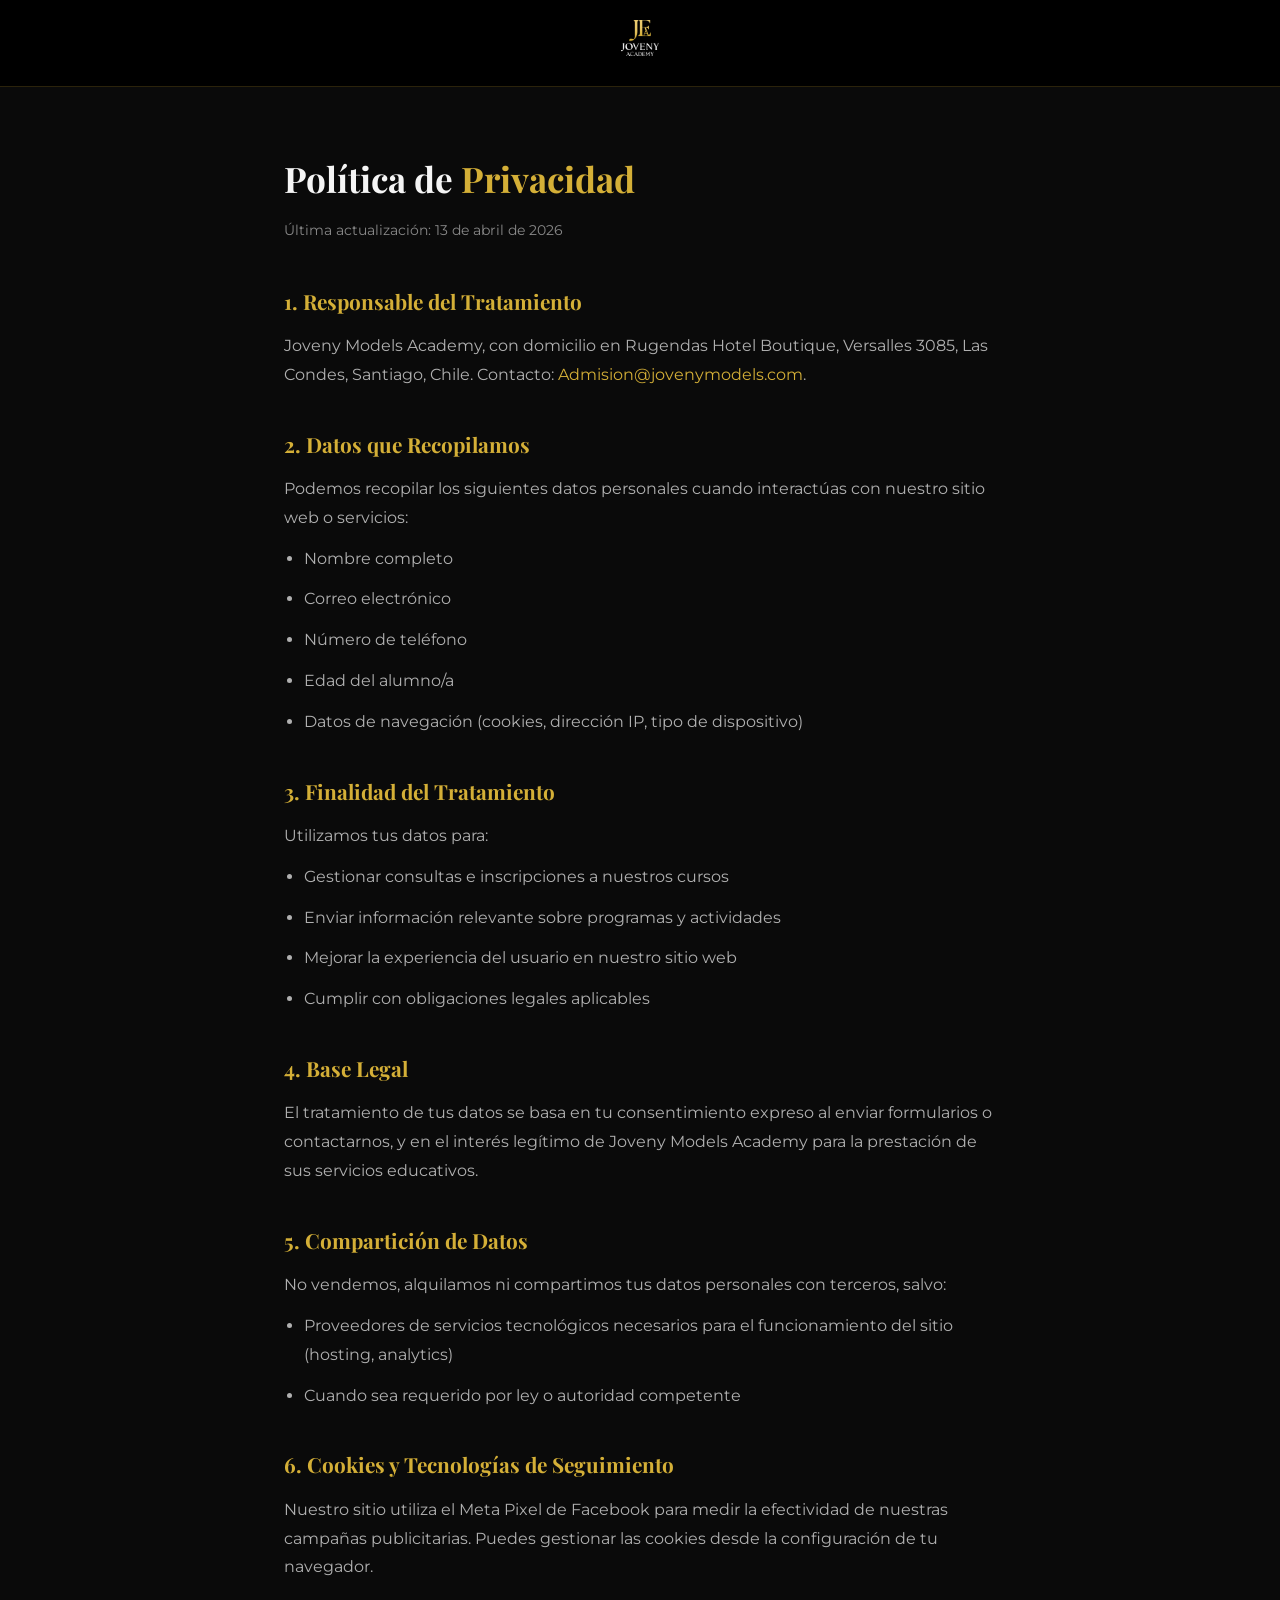
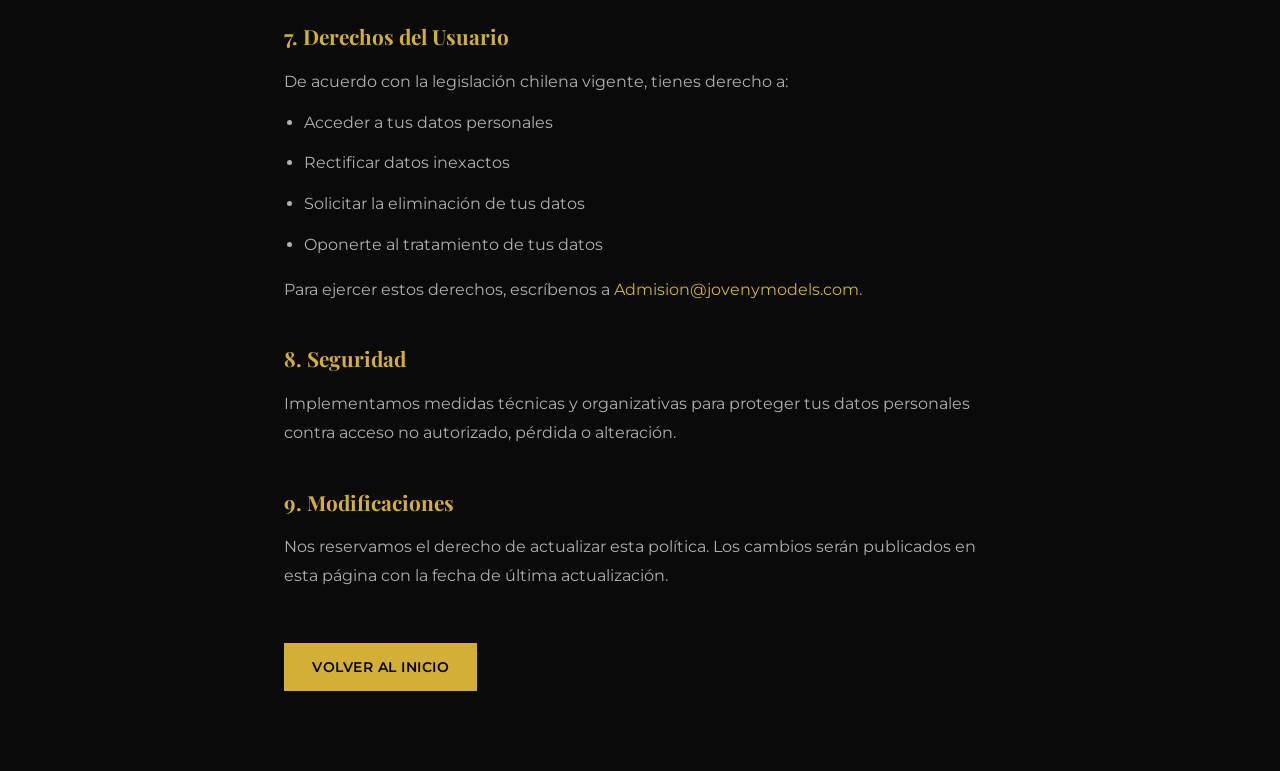
<file: privacidad.html>
<!DOCTYPE html>
<html lang="es">
<head>
  <meta charset="UTF-8">
  <meta name="viewport" content="width=device-width, initial-scale=1.0">
  <meta name="description" content="Política de Privacidad de Joveny Models Academy.">
  <meta name="robots" content="noindex">
  <title>Política de Privacidad — Joveny Models Academy</title>
  <link rel="canonical" href="https://jovenymodels.com/privacidad.html">
  <link rel="icon" type="image/webp" href="assets/logo/joveny-logo.webp">
  <meta name="theme-color" content="#0A0A0A">
  <link rel="preconnect" href="https://fonts.googleapis.com">
  <link href="https://fonts.googleapis.com/css2?family=Playfair+Display:wght@700&family=Montserrat:wght@300;400;600&display=swap" rel="stylesheet">
  <style>
    * { margin: 0; padding: 0; box-sizing: border-box; }
    body {
      background: #0A0A0A;
      color: #d0d0d0;
      font-family: 'Montserrat', system-ui, sans-serif;
      font-size: 1rem;
      line-height: 1.8;
    }
    .header-bar {
      background: #000;
      border-bottom: 1px solid rgba(212,175,55,0.2);
      padding: 20px 0;
      text-align: center;
    }
    .header-bar a { display: inline-block; }
    .header-bar img { height: 36px; width: auto; }
    .container {
      max-width: 760px;
      margin: 0 auto;
      padding: 60px 24px 80px;
    }
    h1 {
      font-family: 'Playfair Display', Georgia, serif;
      font-size: 2.2rem;
      color: #f5f5f5;
      margin-bottom: 8px;
    }
    h1 span { color: #D4AF37; }
    .updated { font-size: 0.85rem; color: #888; margin-bottom: 40px; }
    h2 {
      font-family: 'Playfair Display', Georgia, serif;
      font-size: 1.3rem;
      color: #D4AF37;
      margin: 36px 0 12px;
    }
    p, li { color: #b0b0b0; margin-bottom: 12px; }
    ul { padding-left: 20px; margin-bottom: 16px; }
    a { color: #D4AF37; text-decoration: none; }
    a:hover { text-decoration: underline; }
    .back {
      display: inline-block;
      margin-top: 40px;
      padding: 12px 28px;
      background: #D4AF37;
      color: #000;
      font-weight: 600;
      font-size: 0.85rem;
      letter-spacing: 0.5px;
      text-transform: uppercase;
      text-decoration: none;
      transition: background 0.3s;
    }
    .back:hover { background: #e5c54b; text-decoration: none; }
  </style>
</head>
<body>
  <div class="header-bar">
    <a href="/">
      <img src="assets/logo/joveny-logo.webp" alt="Joveny Models Academy">
    </a>
  </div>

  <div class="container">
    <h1>Política de <span>Privacidad</span></h1>
    <p class="updated">Última actualización: 13 de abril de 2026</p>

    <h2>1. Responsable del Tratamiento</h2>
    <p>Joveny Models Academy, con domicilio en Rugendas Hotel Boutique, Versalles 3085, Las Condes, Santiago, Chile. Contacto: <a href="mailto:Admision@jovenymodels.com">Admision@jovenymodels.com</a>.</p>

    <h2>2. Datos que Recopilamos</h2>
    <p>Podemos recopilar los siguientes datos personales cuando interactúas con nuestro sitio web o servicios:</p>
    <ul>
      <li>Nombre completo</li>
      <li>Correo electrónico</li>
      <li>Número de teléfono</li>
      <li>Edad del alumno/a</li>
      <li>Datos de navegación (cookies, dirección IP, tipo de dispositivo)</li>
    </ul>

    <h2>3. Finalidad del Tratamiento</h2>
    <p>Utilizamos tus datos para:</p>
    <ul>
      <li>Gestionar consultas e inscripciones a nuestros cursos</li>
      <li>Enviar información relevante sobre programas y actividades</li>
      <li>Mejorar la experiencia del usuario en nuestro sitio web</li>
      <li>Cumplir con obligaciones legales aplicables</li>
    </ul>

    <h2>4. Base Legal</h2>
    <p>El tratamiento de tus datos se basa en tu consentimiento expreso al enviar formularios o contactarnos, y en el interés legítimo de Joveny Models Academy para la prestación de sus servicios educativos.</p>

    <h2>5. Compartición de Datos</h2>
    <p>No vendemos, alquilamos ni compartimos tus datos personales con terceros, salvo:</p>
    <ul>
      <li>Proveedores de servicios tecnológicos necesarios para el funcionamiento del sitio (hosting, analytics)</li>
      <li>Cuando sea requerido por ley o autoridad competente</li>
    </ul>

    <h2>6. Cookies y Tecnologías de Seguimiento</h2>
    <p>Nuestro sitio utiliza el Meta Pixel de Facebook para medir la efectividad de nuestras campañas publicitarias. Puedes gestionar las cookies desde la configuración de tu navegador.</p>

    <h2>7. Derechos del Usuario</h2>
    <p>De acuerdo con la legislación chilena vigente, tienes derecho a:</p>
    <ul>
      <li>Acceder a tus datos personales</li>
      <li>Rectificar datos inexactos</li>
      <li>Solicitar la eliminación de tus datos</li>
      <li>Oponerte al tratamiento de tus datos</li>
    </ul>
    <p>Para ejercer estos derechos, escríbenos a <a href="mailto:Admision@jovenymodels.com">Admision@jovenymodels.com</a>.</p>

    <h2>8. Seguridad</h2>
    <p>Implementamos medidas técnicas y organizativas para proteger tus datos personales contra acceso no autorizado, pérdida o alteración.</p>

    <h2>9. Modificaciones</h2>
    <p>Nos reservamos el derecho de actualizar esta política. Los cambios serán publicados en esta página con la fecha de última actualización.</p>

    <a href="/" class="back">Volver al Inicio</a>
  </div>
</body>
</html>
</file>
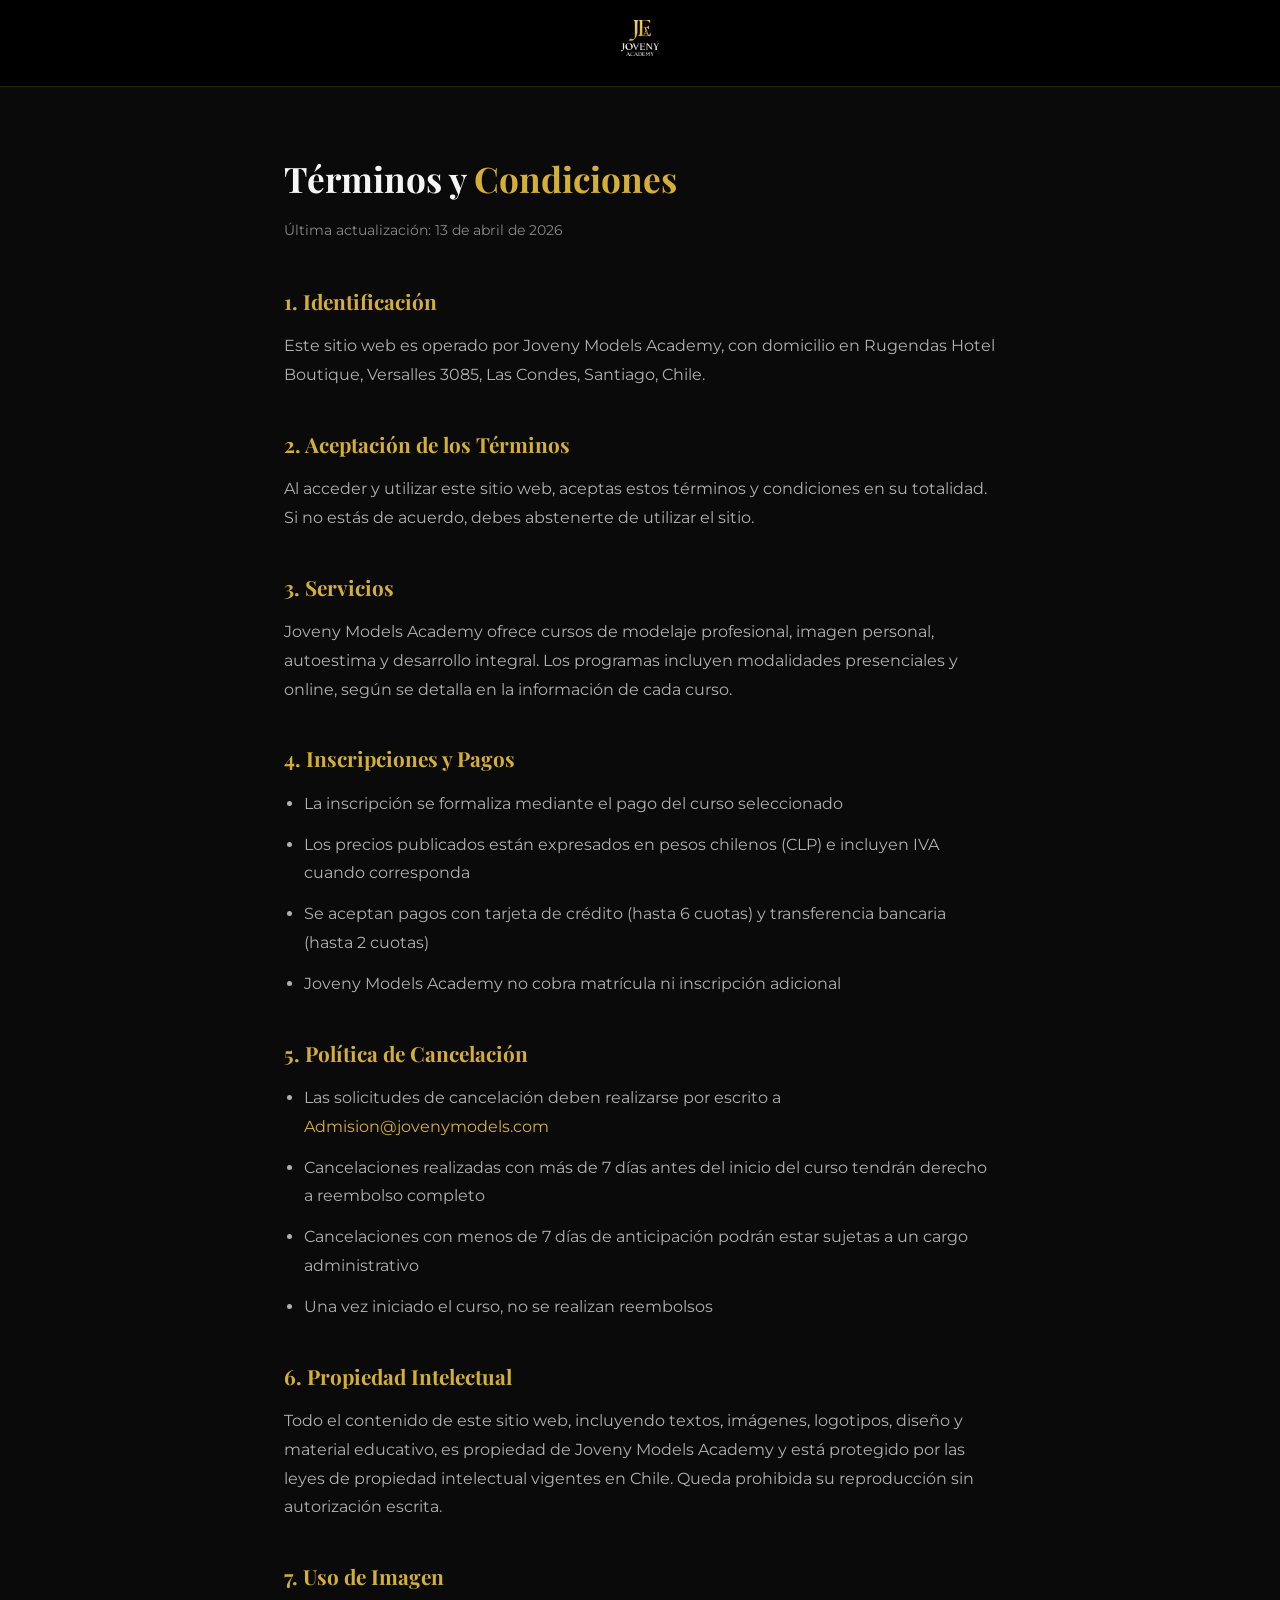
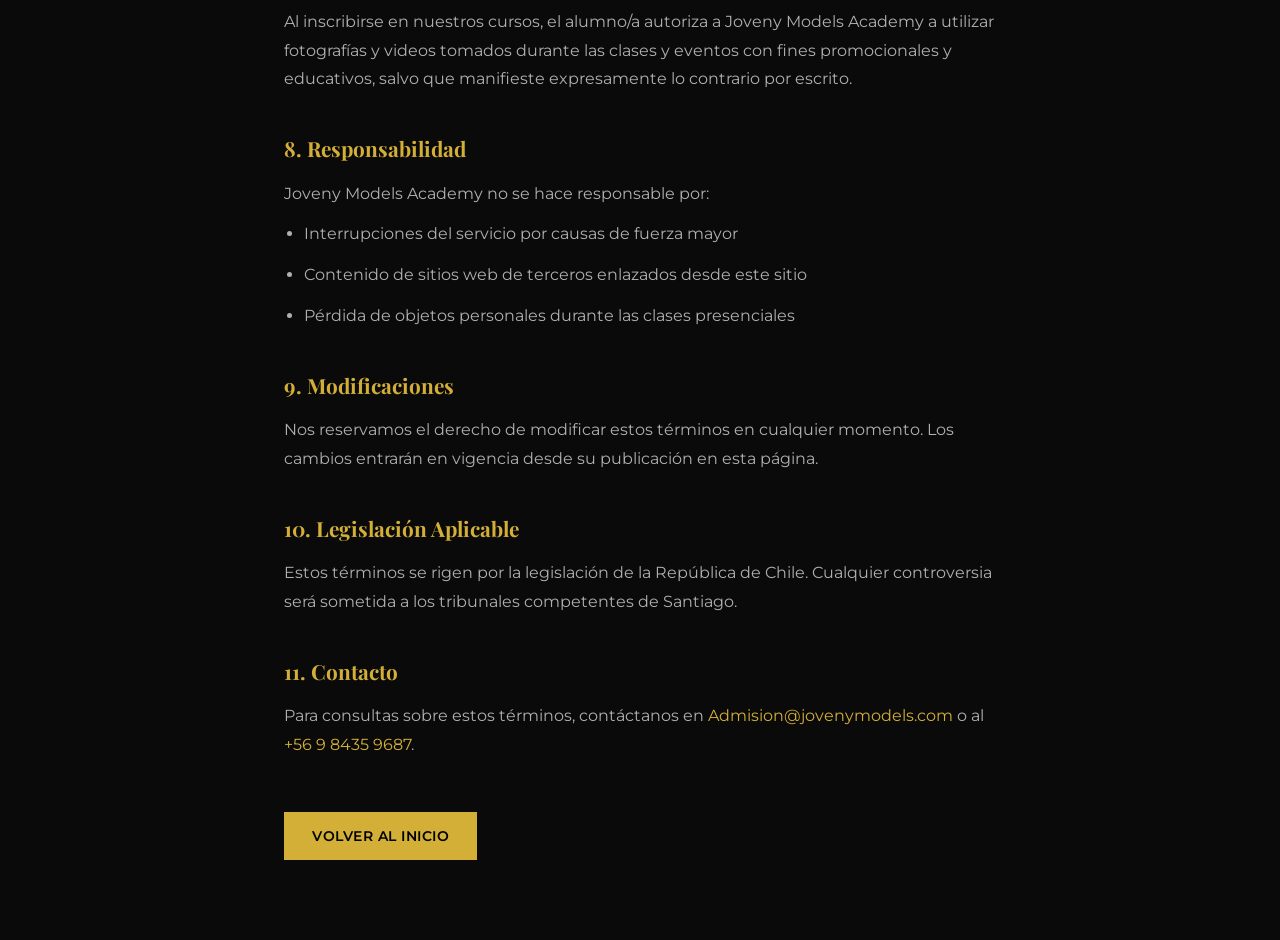
<file: terminos.html>
<!DOCTYPE html>
<html lang="es">
<head>
  <meta charset="UTF-8">
  <meta name="viewport" content="width=device-width, initial-scale=1.0">
  <meta name="description" content="Términos y Condiciones de Joveny Models Academy.">
  <meta name="robots" content="noindex">
  <title>Términos y Condiciones — Joveny Models Academy</title>
  <link rel="canonical" href="https://jovenymodels.com/terminos.html">
  <link rel="icon" type="image/webp" href="assets/logo/joveny-logo.webp">
  <meta name="theme-color" content="#0A0A0A">
  <link rel="preconnect" href="https://fonts.googleapis.com">
  <link href="https://fonts.googleapis.com/css2?family=Playfair+Display:wght@700&family=Montserrat:wght@300;400;600&display=swap" rel="stylesheet">
  <style>
    * { margin: 0; padding: 0; box-sizing: border-box; }
    body {
      background: #0A0A0A;
      color: #d0d0d0;
      font-family: 'Montserrat', system-ui, sans-serif;
      font-size: 1rem;
      line-height: 1.8;
    }
    .header-bar {
      background: #000;
      border-bottom: 1px solid rgba(212,175,55,0.2);
      padding: 20px 0;
      text-align: center;
    }
    .header-bar a { display: inline-block; }
    .header-bar img { height: 36px; width: auto; }
    .container {
      max-width: 760px;
      margin: 0 auto;
      padding: 60px 24px 80px;
    }
    h1 {
      font-family: 'Playfair Display', Georgia, serif;
      font-size: 2.2rem;
      color: #f5f5f5;
      margin-bottom: 8px;
    }
    h1 span { color: #D4AF37; }
    .updated { font-size: 0.85rem; color: #888; margin-bottom: 40px; }
    h2 {
      font-family: 'Playfair Display', Georgia, serif;
      font-size: 1.3rem;
      color: #D4AF37;
      margin: 36px 0 12px;
    }
    p, li { color: #b0b0b0; margin-bottom: 12px; }
    ul { padding-left: 20px; margin-bottom: 16px; }
    a { color: #D4AF37; text-decoration: none; }
    a:hover { text-decoration: underline; }
    .back {
      display: inline-block;
      margin-top: 40px;
      padding: 12px 28px;
      background: #D4AF37;
      color: #000;
      font-weight: 600;
      font-size: 0.85rem;
      letter-spacing: 0.5px;
      text-transform: uppercase;
      text-decoration: none;
      transition: background 0.3s;
    }
    .back:hover { background: #e5c54b; text-decoration: none; }
  </style>
</head>
<body>
  <div class="header-bar">
    <a href="/">
      <img src="assets/logo/joveny-logo.webp" alt="Joveny Models Academy">
    </a>
  </div>

  <div class="container">
    <h1>Términos y <span>Condiciones</span></h1>
    <p class="updated">Última actualización: 13 de abril de 2026</p>

    <h2>1. Identificación</h2>
    <p>Este sitio web es operado por Joveny Models Academy, con domicilio en Rugendas Hotel Boutique, Versalles 3085, Las Condes, Santiago, Chile.</p>

    <h2>2. Aceptación de los Términos</h2>
    <p>Al acceder y utilizar este sitio web, aceptas estos términos y condiciones en su totalidad. Si no estás de acuerdo, debes abstenerte de utilizar el sitio.</p>

    <h2>3. Servicios</h2>
    <p>Joveny Models Academy ofrece cursos de modelaje profesional, imagen personal, autoestima y desarrollo integral. Los programas incluyen modalidades presenciales y online, según se detalla en la información de cada curso.</p>

    <h2>4. Inscripciones y Pagos</h2>
    <ul>
      <li>La inscripción se formaliza mediante el pago del curso seleccionado</li>
      <li>Los precios publicados están expresados en pesos chilenos (CLP) e incluyen IVA cuando corresponda</li>
      <li>Se aceptan pagos con tarjeta de crédito (hasta 6 cuotas) y transferencia bancaria (hasta 2 cuotas)</li>
      <li>Joveny Models Academy no cobra matrícula ni inscripción adicional</li>
    </ul>

    <h2>5. Política de Cancelación</h2>
    <ul>
      <li>Las solicitudes de cancelación deben realizarse por escrito a <a href="mailto:Admision@jovenymodels.com">Admision@jovenymodels.com</a></li>
      <li>Cancelaciones realizadas con más de 7 días antes del inicio del curso tendrán derecho a reembolso completo</li>
      <li>Cancelaciones con menos de 7 días de anticipación podrán estar sujetas a un cargo administrativo</li>
      <li>Una vez iniciado el curso, no se realizan reembolsos</li>
    </ul>

    <h2>6. Propiedad Intelectual</h2>
    <p>Todo el contenido de este sitio web, incluyendo textos, imágenes, logotipos, diseño y material educativo, es propiedad de Joveny Models Academy y está protegido por las leyes de propiedad intelectual vigentes en Chile. Queda prohibida su reproducción sin autorización escrita.</p>

    <h2>7. Uso de Imagen</h2>
    <p>Al inscribirse en nuestros cursos, el alumno/a autoriza a Joveny Models Academy a utilizar fotografías y videos tomados durante las clases y eventos con fines promocionales y educativos, salvo que manifieste expresamente lo contrario por escrito.</p>

    <h2>8. Responsabilidad</h2>
    <p>Joveny Models Academy no se hace responsable por:</p>
    <ul>
      <li>Interrupciones del servicio por causas de fuerza mayor</li>
      <li>Contenido de sitios web de terceros enlazados desde este sitio</li>
      <li>Pérdida de objetos personales durante las clases presenciales</li>
    </ul>

    <h2>9. Modificaciones</h2>
    <p>Nos reservamos el derecho de modificar estos términos en cualquier momento. Los cambios entrarán en vigencia desde su publicación en esta página.</p>

    <h2>10. Legislación Aplicable</h2>
    <p>Estos términos se rigen por la legislación de la República de Chile. Cualquier controversia será sometida a los tribunales competentes de Santiago.</p>

    <h2>11. Contacto</h2>
    <p>Para consultas sobre estos términos, contáctanos en <a href="mailto:Admision@jovenymodels.com">Admision@jovenymodels.com</a> o al <a href="https://wa.me/56984359687">+56 9 8435 9687</a>.</p>

    <a href="/" class="back">Volver al Inicio</a>
  </div>
</body>
</html>
</file>
<file: css/styles.css>
/* ============================================
   JOVENY MODELS ACADEMY — Web Corporativa
   Dark Luxury Theme — CSS Custom
   ============================================ */

/* --- Google Fonts --- */
@import url('https://fonts.googleapis.com/css2?family=Playfair+Display:ital,wght@0,400;0,500;0,600;0,700;0,800;0,900;1,400;1,500;1,600;1,700&display=swap');
@import url('https://fonts.googleapis.com/css2?family=Montserrat:wght@300;400;500;600;700&display=swap');

/* --- CSS Variables --- */
:root {
  --color-primary: #000000;
  --color-secondary: #D4AF37;
  --color-accent: #C9A84C;
  --color-bg-dark: #0A0A0A;
  --color-bg-section: #111111;
  --color-text-primary: #FFFFFF;
  --color-text-secondary: #B8B8B8;
  --color-text-muted: #888888;
  --color-border: #2A2A2A;
  --color-gradient-gold: linear-gradient(135deg, #D4AF37 0%, #F5E6A3 50%, #D4AF37 100%);

  --font-display: 'Playfair Display', serif;
  --font-body: 'Montserrat', sans-serif;

  --container-width: 1200px;
  --section-padding: clamp(60px, 10vw, 120px);
  --header-height: 80px;

  --transition-base: 0.3s ease;
  --transition-slow: 0.6s cubic-bezier(0.16, 1, 0.3, 1);
}

/* --- Reset & Base --- */
*,
*::before,
*::after {
  margin: 0;
  padding: 0;
  box-sizing: border-box;
}

html {
  scroll-behavior: smooth;
  font-size: 16px;
  -webkit-font-smoothing: antialiased;
  -moz-osx-font-smoothing: grayscale;
}

body {
  font-family: var(--font-body);
  background-color: var(--color-bg-dark);
  color: var(--color-text-primary);
  line-height: 1.7;
  overflow-x: hidden;
}

/* Skip to content */
.skip-link {
  position: absolute;
  top: -100%;
  left: 16px;
  z-index: 10000;
  padding: 12px 24px;
  background: var(--color-secondary);
  color: var(--color-primary);
  font-weight: 600;
  text-decoration: none;
  border-radius: 0 0 8px 8px;
  transition: top var(--transition-base);
}
.skip-link:focus {
  top: 0;
}

img {
  max-width: 100%;
  height: auto;
  display: block;
}

a {
  color: inherit;
  text-decoration: none;
}

ul, ol {
  list-style: none;
}

/* --- Typography --- */
h1, h2, h3, h4, .display-text {
  font-family: var(--font-display);
  font-weight: 700;
  line-height: 1.2;
}

h1 {
  font-size: clamp(2.2rem, 5vw, 4rem);
}
h2 {
  font-size: clamp(1.8rem, 4vw, 3rem);
}
h3 {
  font-size: clamp(1.2rem, 2.5vw, 1.6rem);
}
h4 {
  font-size: clamp(1rem, 1.5vw, 1.2rem);
}

p {
  font-size: clamp(0.95rem, 1.2vw, 1.05rem);
  color: var(--color-text-secondary);
}

/* --- Utility --- */
.container {
  width: 100%;
  max-width: var(--container-width);
  margin: 0 auto;
  padding: 0 24px;
}

.section-label {
  font-family: var(--font-body);
  font-size: 0.75rem;
  font-weight: 600;
  letter-spacing: 3px;
  text-transform: uppercase;
  color: var(--color-secondary);
  margin-bottom: 16px;
  display: inline-block;
}

.section-title {
  margin-bottom: 24px;
}

.section-subtitle {
  max-width: 640px;
  margin-bottom: 48px;
}

.gold-text {
  background: var(--color-gradient-gold);
  -webkit-background-clip: text;
  -webkit-text-fill-color: transparent;
  background-clip: text;
}

.text-center {
  text-align: center;
}

/* --- Buttons --- */
.btn {
  display: inline-flex;
  align-items: center;
  justify-content: center;
  gap: 8px;
  padding: 16px 36px;
  font-family: var(--font-body);
  font-size: 0.85rem;
  font-weight: 600;
  letter-spacing: 1.5px;
  text-transform: uppercase;
  border: none;
  border-radius: 0;
  cursor: pointer;
  transition: all var(--transition-base);
  position: relative;
  overflow: hidden;
  text-decoration: none;
}

.btn::after {
  content: '';
  position: absolute;
  top: 0;
  left: -100%;
  width: 100%;
  height: 100%;
  background: linear-gradient(90deg, transparent, rgba(255,255,255,0.15), transparent);
  transition: left 0.5s ease;
}

.btn:hover::after {
  left: 100%;
}

.btn:focus-visible {
  outline: 2px solid var(--color-secondary);
  outline-offset: 3px;
}

.btn-primary {
  background: var(--color-gradient-gold);
  color: var(--color-primary);
}

.btn-primary:hover {
  box-shadow: 0 8px 30px rgba(212, 175, 55, 0.35);
  transform: translateY(-2px);
}

.btn-outline {
  background: transparent;
  color: var(--color-text-primary);
  border: 1.5px solid var(--color-text-primary);
}

.btn-outline:hover {
  border-color: var(--color-secondary);
  color: var(--color-secondary);
  box-shadow: 0 8px 30px rgba(212, 175, 55, 0.15);
  transform: translateY(-2px);
}

.btn-small {
  padding: 12px 24px;
  font-size: 0.8rem;
}

/* ============================================
   HEADER / NAVIGATION
   ============================================ */
.header {
  position: fixed;
  top: 0;
  left: 0;
  width: 100%;
  z-index: 1000;
  padding: 0 24px;
  height: 90px;
  display: flex;
  align-items: center;
  transition: background var(--transition-base), box-shadow var(--transition-base), height var(--transition-base);
}

.header.scrolled {
  background: rgba(10, 10, 10, 0.95);
  backdrop-filter: blur(20px);
  box-shadow: 0 1px 0 var(--color-border);
  height: var(--header-height);
}

.header-inner {
  width: 100%;
  max-width: var(--container-width);
  margin: 0 auto;
  display: flex;
  align-items: center;
  justify-content: space-between;
}

.header-logo img {
  height: 60px;
  width: auto;
  transition: height var(--transition-base);
}

.header.scrolled .header-logo img {
  height: 44px;
}

.nav-menu {
  display: flex;
  align-items: center;
  gap: 36px;
}

.nav-link {
  font-size: 0.8rem;
  font-weight: 500;
  letter-spacing: 1px;
  text-transform: uppercase;
  color: var(--color-text-secondary);
  transition: color var(--transition-base);
  position: relative;
}

.nav-link::after {
  content: '';
  position: absolute;
  bottom: -4px;
  left: 0;
  width: 0;
  height: 1.5px;
  background: var(--color-secondary);
  transition: width var(--transition-base);
}

.nav-link:hover,
.nav-link.active {
  color: var(--color-text-primary);
}

.nav-link:hover::after,
.nav-link.active::after {
  width: 100%;
}

.nav-cta {
  margin-left: 12px;
}

/* Hamburger */
.hamburger {
  display: none;
  flex-direction: column;
  gap: 6px;
  background: none;
  border: none;
  cursor: pointer;
  padding: 4px;
  z-index: 1001;
}

.hamburger span {
  display: block;
  width: 28px;
  height: 2px;
  background: var(--color-text-primary);
  transition: all var(--transition-base);
  transform-origin: center;
}

.hamburger.active span:nth-child(1) {
  transform: translateY(8px) rotate(45deg);
}

.hamburger.active span:nth-child(2) {
  opacity: 0;
}

.hamburger.active span:nth-child(3) {
  transform: translateY(-8px) rotate(-45deg);
}

/* Mobile overlay */
.mobile-overlay {
  display: none;
  position: fixed;
  inset: 0;
  background: rgba(10, 10, 10, 0.97);
  backdrop-filter: blur(30px);
  z-index: 999;
  flex-direction: column;
  align-items: center;
  justify-content: center;
  gap: 28px;
  opacity: 0;
  transition: opacity var(--transition-slow);
  padding: 80px 24px 40px;
  overflow-y: auto;
}

.mobile-overlay.active {
  display: flex;
  opacity: 1;
}

.mobile-overlay .nav-link {
  font-size: 1.2rem;
  letter-spacing: 2px;
  padding: 8px 0;
}

.mobile-overlay .btn {
  margin-top: 16px;
  width: 100%;
  max-width: 280px;
  text-align: center;
}

/* ============================================
   HERO SECTION — Magic UI Inspired Effects
   ============================================ */
.hero {
  position: relative;
  min-height: 100vh;
  display: flex;
  align-items: center;
  overflow: hidden;
  background: var(--color-bg-dark);
}

.hero-bg {
  position: absolute;
  inset: 0;
  z-index: 0;
}

.hero-bg img {
  width: 100%;
  height: 100%;
  object-fit: cover;
  object-position: center top;
  transform: scale(1.05);
  will-change: transform;
}

/* Aurora glow layer — animated golden aurora behind content */
.hero-aurora {
  position: absolute;
  inset: 0;
  z-index: 1;
  overflow: hidden;
  pointer-events: none;
  mix-blend-mode: screen;
  opacity: 0.4;
}

.hero-aurora::before,
.hero-aurora::after {
  content: '';
  position: absolute;
  border-radius: 50%;
  filter: blur(100px);
  animation: auroraFloat 8s ease-in-out infinite alternate;
}

.hero-aurora::before {
  width: 600px;
  height: 600px;
  background: radial-gradient(circle, rgba(212, 175, 55, 0.5) 0%, rgba(212, 175, 55, 0) 70%);
  top: -20%;
  right: -10%;
  animation-delay: 0s;
}

.hero-aurora::after {
  width: 500px;
  height: 500px;
  background: radial-gradient(circle, rgba(201, 168, 76, 0.35) 0%, rgba(201, 168, 76, 0) 70%);
  bottom: -15%;
  left: 10%;
  animation-delay: -4s;
}

.hero-aurora-orb {
  position: absolute;
  width: 350px;
  height: 350px;
  border-radius: 50%;
  background: radial-gradient(circle, rgba(245, 230, 163, 0.3) 0%, rgba(245, 230, 163, 0) 70%);
  filter: blur(80px);
  top: 30%;
  left: 40%;
  animation: auroraFloat 10s ease-in-out infinite alternate-reverse;
}

@keyframes auroraFloat {
  0% {
    transform: translate(0, 0) scale(1);
  }
  33% {
    transform: translate(30px, -25px) scale(1.05);
  }
  66% {
    transform: translate(-20px, 15px) scale(0.95);
  }
  100% {
    transform: translate(15px, -10px) scale(1.02);
  }
}

/* Particles canvas layer */
.hero-particles {
  position: absolute;
  inset: 0;
  z-index: 2;
  pointer-events: none;
}

/* Spotlight radial overlay */
.hero-spotlight {
  position: absolute;
  inset: 0;
  z-index: 2;
  background: radial-gradient(
    ellipse 80% 60% at 30% 50%,
    transparent 0%,
    rgba(10, 10, 10, 0.4) 50%,
    rgba(10, 10, 10, 0.85) 100%
  );
  pointer-events: none;
}

/* Dark overlay for text readability */
.hero-overlay {
  position: absolute;
  inset: 0;
  background: linear-gradient(
    to right,
    rgba(10, 10, 10, 0.88) 0%,
    rgba(10, 10, 10, 0.6) 45%,
    rgba(10, 10, 10, 0.3) 100%
  );
  z-index: 3;
}

/* Vignette edges */
.hero::after {
  content: '';
  position: absolute;
  inset: 0;
  z-index: 3;
  background: radial-gradient(ellipse at center, transparent 50%, rgba(10, 10, 10, 0.6) 100%);
  pointer-events: none;
}

.hero-content {
  position: relative;
  z-index: 5;
  max-width: 680px;
  padding: calc(var(--header-height) + 40px) 0 60px;
}

/* --- Shimmer text effect on hero headline --- */
.hero h1 .shimmer-text {
  display: inline-block;
  background: linear-gradient(
    110deg,
    var(--color-secondary) 0%,
    var(--color-secondary) 35%,
    #FFF8DC 50%,
    var(--color-secondary) 65%,
    var(--color-secondary) 100%
  );
  background-size: 250% 100%;
  -webkit-background-clip: text;
  -webkit-text-fill-color: transparent;
  background-clip: text;
  animation: shimmerSlide 4s ease-in-out infinite;
}

@keyframes shimmerSlide {
  0% { background-position: 100% 0; }
  100% { background-position: -100% 0; }
}

/* --- Meteor lines decoration --- */
.hero-meteors {
  position: absolute;
  inset: 0;
  z-index: 2;
  overflow: hidden;
  pointer-events: none;
}

.meteor {
  position: absolute;
  width: 2px;
  background: linear-gradient(to bottom, rgba(212, 175, 55, 0.6), transparent);
  border-radius: 50%;
  animation: meteorFall linear infinite;
  opacity: 0;
}

.meteor::before {
  content: '';
  position: absolute;
  top: 0;
  left: -1px;
  width: 4px;
  height: 4px;
  border-radius: 50%;
  background: rgba(212, 175, 55, 0.8);
  box-shadow: 0 0 8px rgba(212, 175, 55, 0.5);
}

.meteor:nth-child(1) {
  height: 80px;
  top: -80px;
  left: 15%;
  animation-duration: 4s;
  animation-delay: 0.5s;
}
.meteor:nth-child(2) {
  height: 120px;
  top: -120px;
  left: 45%;
  animation-duration: 5s;
  animation-delay: 2s;
}
.meteor:nth-child(3) {
  height: 60px;
  top: -60px;
  left: 70%;
  animation-duration: 3.5s;
  animation-delay: 3.5s;
}
.meteor:nth-child(4) {
  height: 100px;
  top: -100px;
  left: 85%;
  animation-duration: 4.5s;
  animation-delay: 1s;
}
.meteor:nth-child(5) {
  height: 90px;
  top: -90px;
  left: 30%;
  animation-duration: 5.5s;
  animation-delay: 4.5s;
}

@keyframes meteorFall {
  0% {
    transform: translateY(0) rotate(-35deg);
    opacity: 0;
  }
  5% {
    opacity: 1;
  }
  30% {
    opacity: 1;
  }
  60% {
    opacity: 0;
  }
  100% {
    transform: translateY(calc(100vh + 200px)) rotate(-35deg);
    opacity: 0;
  }
}

.hero-badge {
  display: inline-flex;
  align-items: center;
  gap: 8px;
  padding: 8px 20px;
  border: 1px solid var(--color-border);
  border-radius: 50px;
  font-size: 0.75rem;
  font-weight: 500;
  letter-spacing: 1px;
  color: var(--color-text-secondary);
  margin-bottom: 32px;
  backdrop-filter: blur(10px);
  background: rgba(255,255,255,0.03);
}

.hero h1 {
  margin-bottom: 24px;
}

.hero h1 em {
  font-style: italic;
  color: var(--color-secondary);
}

.hero h1 .shimmer-text {
  font-style: italic;
}

.hero-subtitle {
  font-size: clamp(1rem, 1.5vw, 1.15rem);
  color: var(--color-text-secondary);
  margin-bottom: 40px;
  line-height: 1.8;
}

.hero-buttons {
  display: flex;
  flex-wrap: wrap;
  gap: 16px;
}

/* ============================================
   ABOUT / NOSOTROS
   ============================================ */
.about {
  padding: var(--section-padding) 0;
  background: var(--color-bg-dark);
}

.about-grid {
  display: grid;
  grid-template-columns: 1fr 1fr;
  gap: 64px;
  align-items: center;
}

.about-image {
  position: relative;
  border-radius: 4px;
  overflow: hidden;
}

.about-image img {
  width: 100%;
  height: 100%;
  object-fit: cover;
  border-radius: 4px;
}

.about-image::after {
  content: '';
  position: absolute;
  inset: 0;
  border: 1px solid rgba(212, 175, 55, 0.15);
  border-radius: 4px;
  pointer-events: none;
}

.about-text .section-label {
  margin-bottom: 20px;
}

.about-text h2 {
  margin-bottom: 24px;
}

.about-description {
  margin-bottom: 48px;
}

/* Stats */
.stats-grid {
  display: grid;
  grid-template-columns: repeat(2, 1fr);
  gap: 24px;
}

.stat-item {
  padding: 24px;
  border: 1px solid var(--color-border);
  border-radius: 4px;
  text-align: center;
  transition: border-color var(--transition-base);
}

.stat-item:hover {
  border-color: rgba(212, 175, 55, 0.4);
}

.stat-icon {
  margin-bottom: 12px;
  display: flex;
  align-items: center;
  justify-content: center;
}

.stat-icon svg {
  display: block;
}

.stat-number {
  font-family: var(--font-display);
  font-size: 2rem;
  font-weight: 700;
  color: var(--color-secondary);
  line-height: 1;
  margin-bottom: 4px;
}

.stat-label {
  font-size: 0.75rem;
  font-weight: 500;
  letter-spacing: 1px;
  text-transform: uppercase;
  color: var(--color-text-muted);
}

/* ============================================
   COURSES / CURSOS
   ============================================ */
.courses {
  padding: var(--section-padding) 0;
  background: var(--color-bg-section);
}

.courses-header {
  text-align: center;
  margin-bottom: 64px;
}

.courses-header .section-subtitle {
  margin-left: auto;
  margin-right: auto;
}

.courses-grid {
  display: grid;
  grid-template-columns: repeat(2, 1fr);
  gap: 24px;
}

.course-card {
  background: rgba(255, 255, 255, 0.02);
  border: 1px solid var(--color-border);
  border-radius: 4px;
  padding: 36px 28px;
  transition: all var(--transition-base);
  display: flex;
  flex-direction: column;
  position: relative;
  overflow: hidden;
}

.course-card::before {
  content: '';
  position: absolute;
  top: 0;
  left: 0;
  right: 0;
  height: 2px;
  background: var(--color-gradient-gold);
  transform: scaleX(0);
  transition: transform var(--transition-base);
  transform-origin: left;
}

.course-card:hover {
  transform: translateY(-4px);
  border-color: rgba(212, 175, 55, 0.3);
  box-shadow: 0 20px 50px rgba(0, 0, 0, 0.4);
  background: rgba(255, 255, 255, 0.04);
}

.course-card:hover::before {
  transform: scaleX(1);
}

.course-tag {
  display: inline-block;
  padding: 4px 12px;
  font-size: 0.65rem;
  font-weight: 600;
  letter-spacing: 1.5px;
  text-transform: uppercase;
  border-radius: 2px;
  margin-bottom: 20px;
  width: fit-content;
}

.course-tag.presencial {
  background: rgba(212, 175, 55, 0.12);
  color: var(--color-secondary);
  border: 1px solid rgba(212, 175, 55, 0.25);
}

.course-tag.online {
  background: rgba(100, 200, 255, 0.1);
  color: #7CC8FF;
  border: 1px solid rgba(100, 200, 255, 0.2);
}

.course-tag.kids {
  background: rgba(255, 130, 180, 0.1);
  color: #FF82B4;
  border: 1px solid rgba(255, 130, 180, 0.2);
}

.course-tag.premium {
  background: rgba(180, 130, 255, 0.1);
  color: #B482FF;
  border: 1px solid rgba(180, 130, 255, 0.2);
}

.course-card h3 {
  margin-bottom: 16px;
  font-size: 1.25rem;
  line-height: 1.35;
  color: var(--color-text-primary);
}

.course-meta {
  display: flex;
  flex-direction: column;
  gap: 8px;
  margin-bottom: 20px;
}

.course-meta-item {
  display: flex;
  align-items: center;
  gap: 10px;
  font-size: 0.85rem;
  color: var(--color-text-secondary);
}

.course-meta-item svg {
  width: 16px;
  height: 16px;
  flex-shrink: 0;
  color: var(--color-text-muted);
}

/* --- SVG Icon Utilities --- */
.icon-svg {
  display: inline-block;
  vertical-align: middle;
  flex-shrink: 0;
}

.check-icon {
  display: block;
  flex-shrink: 0;
  margin-top: 3px;
}

.course-price {
  margin-top: auto;
  padding-top: 20px;
  border-top: 1px solid var(--color-border);
  display: flex;
  align-items: flex-end;
  justify-content: space-between;
  flex-wrap: wrap;
  gap: 12px;
}

.course-price-value {
  font-family: var(--font-display);
  font-size: 1.5rem;
  font-weight: 700;
  color: var(--color-secondary);
}

.course-price-note {
  font-size: 0.7rem;
  color: var(--color-text-muted);
}

.course-price .btn-small {
  padding: 10px 20px;
  font-size: 0.7rem;
}

/* Course Modal */
.modal-overlay {
  display: none;
  position: fixed;
  inset: 0;
  background: rgba(0, 0, 0, 0.85);
  backdrop-filter: blur(10px);
  z-index: 2000;
  align-items: center;
  justify-content: center;
  padding: 24px;
  opacity: 0;
  transition: opacity var(--transition-base);
}

.modal-overlay.active {
  display: flex;
  opacity: 1;
}

.modal {
  background: var(--color-bg-section);
  border: 1px solid var(--color-border);
  border-radius: 8px;
  max-width: 720px;
  width: 100%;
  max-height: 85vh;
  overflow-y: auto;
  padding: 48px;
  position: relative;
}

.modal::-webkit-scrollbar {
  width: 6px;
}
.modal::-webkit-scrollbar-track {
  background: transparent;
}
.modal::-webkit-scrollbar-thumb {
  background: var(--color-border);
  border-radius: 3px;
}

.modal-close {
  position: absolute;
  top: 20px;
  right: 20px;
  background: none;
  border: 1px solid var(--color-border);
  color: var(--color-text-secondary);
  font-size: 1.2rem;
  width: 40px;
  height: 40px;
  display: flex;
  align-items: center;
  justify-content: center;
  cursor: pointer;
  border-radius: 50%;
  transition: all var(--transition-base);
}

.modal-close:hover {
  border-color: var(--color-secondary);
  color: var(--color-secondary);
}

.modal h2 {
  font-size: 1.6rem;
  margin-bottom: 8px;
  padding-right: 48px;
}

.modal-tag {
  display: inline-block;
  margin-bottom: 24px;
}

.modal-details {
  display: grid;
  grid-template-columns: repeat(2, 1fr);
  gap: 16px;
  margin-bottom: 32px;
  padding: 24px;
  background: rgba(255, 255, 255, 0.02);
  border: 1px solid var(--color-border);
  border-radius: 4px;
}

.modal-detail-item {
  display: flex;
  flex-direction: column;
  gap: 4px;
}

.modal-detail-label {
  font-size: 0.7rem;
  font-weight: 600;
  letter-spacing: 1.5px;
  text-transform: uppercase;
  color: var(--color-text-muted);
}

.modal-detail-value {
  font-size: 0.95rem;
  color: var(--color-text-primary);
  font-weight: 500;
}

.modal-section {
  margin-bottom: 28px;
}

.modal-section h4 {
  font-family: var(--font-body);
  font-size: 0.75rem;
  font-weight: 600;
  letter-spacing: 2px;
  text-transform: uppercase;
  color: var(--color-secondary);
  margin-bottom: 16px;
}

.modal-section ul {
  display: flex;
  flex-direction: column;
  gap: 10px;
}

.modal-section ul li {
  font-size: 0.9rem;
  color: var(--color-text-secondary);
  padding-left: 20px;
  position: relative;
  line-height: 1.5;
}

.modal-section ul li::before {
  content: '—';
  position: absolute;
  left: 0;
  color: var(--color-secondary);
  font-weight: 700;
}

.modal-price-block {
  padding: 24px;
  background: rgba(212, 175, 55, 0.06);
  border: 1px solid rgba(212, 175, 55, 0.2);
  border-radius: 4px;
  text-align: center;
  margin-bottom: 24px;
}

.modal-price-block .course-price-value {
  font-size: 2rem;
  display: block;
  margin-bottom: 4px;
}

.modal-price-block .course-price-note {
  font-size: 0.8rem;
}

.modal-cta {
  display: flex;
  gap: 12px;
  flex-wrap: wrap;
}

.modal-cta .btn {
  flex: 1;
  min-width: 200px;
}

/* ============================================
   TEAM / EQUIPO
   ============================================ */
.team {
  padding: var(--section-padding) 0;
  background: var(--color-bg-dark);
}

.team-header {
  text-align: center;
  margin-bottom: 64px;
}

.team-header .section-subtitle {
  margin-left: auto;
  margin-right: auto;
}

.team-grid {
  display: flex;
  flex-wrap: wrap;
  justify-content: center;
  gap: 24px;
}

.team-card {
  width: calc(25% - 18px);
}

.team-card {
  text-align: center;
  padding: 32px 16px;
  border: 1px solid transparent;
  border-radius: 4px;
  transition: all var(--transition-base);
}

.team-card:hover {
  border-color: var(--color-border);
  background: rgba(255, 255, 255, 0.02);
}

.team-photo {
  width: 120px;
  height: 120px;
  border-radius: 50%;
  margin: 0 auto 20px;
  overflow: hidden;
  background: var(--color-bg-section);
  border: 2px solid var(--color-border);
  display: flex;
  align-items: center;
  justify-content: center;
  color: var(--color-text-muted);
  transition: border-color var(--transition-base), color var(--transition-base);
}

.team-photo img {
  width: 100%;
  height: 100%;
  object-fit: cover;
}

.team-photo svg {
  opacity: 0.5;
  transition: opacity var(--transition-base);
}

.team-card:hover .team-photo {
  border-color: var(--color-secondary);
  color: var(--color-secondary);
}

.team-card:hover .team-photo svg {
  opacity: 1;
}

.team-card h3 {
  font-size: 1.05rem;
  margin-bottom: 4px;
  color: var(--color-text-primary);
}

.team-role {
  font-size: 0.75rem;
  font-weight: 500;
  letter-spacing: 0.5px;
  color: var(--color-secondary);
  margin-bottom: 12px;
}

.team-social a {
  font-size: 0.8rem;
  color: var(--color-text-muted);
  transition: color var(--transition-base);
}

.team-social a:hover {
  color: var(--color-secondary);
}

.team-certs {
  max-height: 0;
  overflow: hidden;
  transition: max-height 0.5s ease, opacity 0.3s ease;
  opacity: 0;
}

.team-card:hover .team-certs {
  max-height: 400px;
  opacity: 1;
}

.team-certs ul {
  margin-top: 16px;
  padding-top: 16px;
  border-top: 1px solid var(--color-border);
  text-align: left;
}

.team-certs ul li {
  font-size: 0.72rem;
  color: var(--color-text-muted);
  padding: 4px 0;
  line-height: 1.5;
  padding-left: 14px;
  position: relative;
}

.team-certs ul li::before {
  content: '';
  position: absolute;
  left: 0;
  top: 10px;
  width: 5px;
  height: 5px;
  border-radius: 50%;
  background: var(--color-secondary);
}

/* ============================================
   LOCATION / SEDE
   ============================================ */
.location {
  padding: var(--section-padding) 0;
  background: var(--color-bg-section);
}

.location-grid {
  display: grid;
  grid-template-columns: 1fr 1fr;
  gap: 48px;
  align-items: center;
}

.location-info h2 {
  margin-bottom: 24px;
}

.location-address {
  font-size: 1.05rem;
  color: var(--color-text-secondary);
  margin-bottom: 12px;
  line-height: 1.7;
}

.location-highlight {
  display: inline-flex;
  align-items: center;
  gap: 8px;
  padding: 10px 20px;
  background: rgba(212, 175, 55, 0.08);
  border: 1px solid rgba(212, 175, 55, 0.2);
  border-radius: 4px;
  font-size: 0.8rem;
  font-weight: 600;
  letter-spacing: 1px;
  color: var(--color-secondary);
  margin-top: 16px;
}

.location-map {
  border-radius: 4px;
  overflow: hidden;
  border: 1px solid var(--color-border);
  height: 400px;
}

.location-map iframe {
  width: 100%;
  height: 100%;
  border: none;
  filter: grayscale(80%) invert(92%) contrast(85%);
}

/* ============================================
   CLASE ZERO / CTA
   ============================================ */
.clase-zero {
  padding: var(--section-padding) 0;
  background: var(--color-bg-dark);
  position: relative;
  overflow: hidden;
}

.clase-zero-bg {
  position: absolute;
  inset: 0;
  z-index: 0;
}

.clase-zero-bg img {
  width: 100%;
  height: 100%;
  object-fit: cover;
  opacity: 0.15;
}

.clase-zero-content {
  position: relative;
  z-index: 1;
  display: grid;
  grid-template-columns: 1fr 1fr;
  gap: 64px;
  align-items: center;
}

.clase-zero-text h2 {
  margin-bottom: 20px;
}

.clase-zero-text > p {
  margin-bottom: 32px;
}

.clase-zero-includes {
  margin-bottom: 36px;
}

.clase-zero-includes h4 {
  font-family: var(--font-body);
  font-size: 0.75rem;
  font-weight: 600;
  letter-spacing: 2px;
  text-transform: uppercase;
  color: var(--color-secondary);
  margin-bottom: 16px;
}

.clase-zero-includes ul {
  display: flex;
  flex-direction: column;
  gap: 12px;
}

.clase-zero-includes ul li {
  display: flex;
  align-items: flex-start;
  gap: 12px;
  font-size: 0.9rem;
  color: var(--color-text-secondary);
}

.clase-zero-includes ul li .check-icon {
  flex-shrink: 0;
  margin-top: 2px;
}

.clase-zero-cta {
  display: flex;
  flex-wrap: wrap;
  gap: 16px;
  align-items: center;
}

.clase-zero-cupos {
  font-size: 0.8rem;
  color: var(--color-text-muted);
  font-weight: 500;
}

.clase-zero-visual {
  display: flex;
  align-items: center;
  justify-content: center;
}

.clase-zero-card {
  padding: 48px 40px;
  background: rgba(255, 255, 255, 0.03);
  border: 1px solid var(--color-border);
  border-radius: 8px;
  text-align: center;
  max-width: 400px;
  width: 100%;
}

.clase-zero-card .card-icon {
  margin-bottom: 20px;
  display: flex;
  align-items: center;
  justify-content: center;
}

.clase-zero-card h3 {
  font-size: 1.4rem;
  margin-bottom: 8px;
}

.clase-zero-card p {
  font-size: 0.85rem;
  margin-bottom: 24px;
}

/* ============================================
   TESTIMONIALS / TESTIMONIOS
   ============================================ */
.testimonials {
  padding: var(--section-padding) 0;
  background: var(--color-bg-section);
}

.testimonials-header {
  text-align: center;
  margin-bottom: 64px;
}

.testimonials-header .section-subtitle {
  margin-left: auto;
  margin-right: auto;
}

.testimonials-slider {
  display: grid;
  grid-template-columns: repeat(3, 1fr);
  gap: 24px;
  margin-bottom: 48px;
}

.testimonial-card {
  padding: 36px;
  background: rgba(255, 255, 255, 0.02);
  border: 1px solid var(--color-border);
  border-radius: 4px;
  transition: all var(--transition-base);
}

.testimonial-card:hover {
  border-color: rgba(212, 175, 55, 0.25);
}

.testimonial-quote {
  font-size: 1.5rem;
  color: var(--color-secondary);
  margin-bottom: 16px;
  font-family: var(--font-display);
}

.testimonial-text {
  font-size: 0.95rem;
  color: var(--color-text-secondary);
  line-height: 1.8;
  margin-bottom: 24px;
  font-style: italic;
}

.testimonial-author {
  display: flex;
  align-items: center;
  gap: 12px;
}

.testimonial-avatar {
  width: 44px;
  height: 44px;
  border-radius: 50%;
  background: var(--color-bg-dark);
  border: 1px solid var(--color-border);
  display: flex;
  align-items: center;
  justify-content: center;
  font-size: 1rem;
  color: var(--color-text-muted);
  flex-shrink: 0;
}

.testimonial-author-info h4 {
  font-family: var(--font-body);
  font-size: 0.85rem;
  font-weight: 600;
  color: var(--color-text-primary);
}

.testimonial-author-info span {
  font-size: 0.75rem;
  color: var(--color-text-muted);
}

.testimonials-ig {
  text-align: center;
  padding-top: 32px;
  border-top: 1px solid var(--color-border);
}

.testimonials-ig p {
  margin-bottom: 12px;
  font-size: 0.85rem;
}

/* ============================================
   CONTACT / CONTACTO
   ============================================ */
.contact {
  padding: var(--section-padding) 0;
  background: var(--color-bg-dark);
}

.contact-grid {
  display: grid;
  grid-template-columns: 1fr 1fr;
  gap: 64px;
}

.contact-info h2 {
  margin-bottom: 24px;
}

.contact-info > p {
  margin-bottom: 36px;
}

.contact-methods {
  display: flex;
  flex-direction: column;
  gap: 20px;
}

.contact-method {
  display: flex;
  align-items: center;
  gap: 16px;
  padding: 16px 20px;
  border: 1px solid var(--color-border);
  border-radius: 4px;
  transition: all var(--transition-base);
}

.contact-method:hover {
  border-color: rgba(212, 175, 55, 0.3);
  background: rgba(255, 255, 255, 0.02);
}

.contact-method-icon {
  width: 40px;
  display: flex;
  align-items: center;
  justify-content: center;
  flex-shrink: 0;
}

.contact-method-text h4 {
  font-family: var(--font-body);
  font-size: 0.75rem;
  font-weight: 600;
  letter-spacing: 1px;
  text-transform: uppercase;
  color: var(--color-text-muted);
  margin-bottom: 2px;
}

.contact-method-text a,
.contact-method-text span {
  font-size: 0.95rem;
  color: var(--color-text-primary);
  font-weight: 500;
  transition: color var(--transition-base);
}

.contact-method-text a:hover {
  color: var(--color-secondary);
}

/* GHL Embedded Form */
.contact-form-embed {
  min-height: 906px;
  border-radius: 4px;
  overflow: hidden;
}

.contact-form-embed iframe {
  min-height: 906px;
}

/* Contact Form (legacy — kept for reference) */
.contact-form {
  display: flex;
  flex-direction: column;
  gap: 20px;
}

.form-group {
  display: flex;
  flex-direction: column;
  gap: 6px;
}

.form-group label {
  font-size: 0.7rem;
  font-weight: 600;
  letter-spacing: 1.5px;
  text-transform: uppercase;
  color: var(--color-text-muted);
}

.form-group input,
.form-group select,
.form-group textarea {
  width: 100%;
  padding: 14px 18px;
  background: rgba(255, 255, 255, 0.03);
  border: 1px solid var(--color-border);
  border-radius: 4px;
  color: var(--color-text-primary);
  font-family: var(--font-body);
  font-size: 0.9rem;
  transition: border-color var(--transition-base);
  outline: none;
}

.form-group input::placeholder,
.form-group textarea::placeholder {
  color: var(--color-text-muted);
}

.form-group input:focus,
.form-group select:focus,
.form-group textarea:focus {
  border-color: var(--color-secondary);
}

.form-group select {
  appearance: none;
  background-image: url("data:image/svg+xml,%3Csvg xmlns='http://www.w3.org/2000/svg' width='12' height='8' fill='%23888'%3E%3Cpath d='M6 8L0 0h12z'/%3E%3C/svg%3E");
  background-repeat: no-repeat;
  background-position: right 16px center;
  cursor: pointer;
}

.form-group select option {
  background: var(--color-bg-section);
  color: var(--color-text-primary);
}

.form-group textarea {
  resize: vertical;
  min-height: 120px;
}

.form-row {
  display: grid;
  grid-template-columns: 1fr 1fr;
  gap: 20px;
}

.contact-form .btn {
  align-self: flex-start;
}

/* ============================================
   FOOTER
   ============================================ */
.footer {
  padding: 64px 0 32px;
  background: var(--color-primary);
  border-top: 1px solid var(--color-border);
}

.footer-grid {
  display: grid;
  grid-template-columns: 2fr 1fr 1fr 1.5fr;
  gap: 48px;
  margin-bottom: 48px;
}

.footer-brand img {
  height: 70px;
  width: auto;
  object-fit: contain;
  margin-bottom: 20px;
}

.footer-brand p {
  font-size: 0.85rem;
  line-height: 1.7;
  max-width: 300px;
}

.footer-column h4 {
  font-family: var(--font-body);
  font-size: 0.7rem;
  font-weight: 600;
  letter-spacing: 2px;
  text-transform: uppercase;
  color: var(--color-text-muted);
  margin-bottom: 20px;
}

.footer-column ul li {
  margin-bottom: 10px;
}

.footer-column ul li a {
  font-size: 0.85rem;
  color: var(--color-text-secondary);
  transition: color var(--transition-base);
}

.footer-column ul li a:hover {
  color: var(--color-secondary);
}

.footer-bottom {
  padding-top: 32px;
  border-top: 1px solid var(--color-border);
  display: flex;
  align-items: center;
  justify-content: space-between;
  flex-wrap: wrap;
  gap: 16px;
}

.footer-copyright {
  font-size: 0.78rem;
  color: var(--color-text-muted);
}

.footer-legal {
  display: flex;
  gap: 24px;
}

.footer-legal a {
  font-size: 0.78rem;
  color: var(--color-text-muted);
  transition: color var(--transition-base);
}

.footer-legal a:hover {
  color: var(--color-text-secondary);
}

/* ============================================
   SCROLL REVEAL ANIMATIONS
   ============================================ */
.reveal {
  opacity: 0;
  transform: translateY(30px);
  transition: opacity 0.8s cubic-bezier(0.16, 1, 0.3, 1),
              transform 0.8s cubic-bezier(0.16, 1, 0.3, 1);
}

.reveal.visible {
  opacity: 1;
  transform: translateY(0);
}

.reveal-delay-1 { transition-delay: 0.1s; }
.reveal-delay-2 { transition-delay: 0.2s; }
.reveal-delay-3 { transition-delay: 0.3s; }
.reveal-delay-4 { transition-delay: 0.4s; }

/* Hero specific animations */
.hero-content .hero-badge {
  opacity: 0;
  transform: translateY(20px);
  animation: heroFadeIn 0.8s ease forwards 0.3s;
}

.hero-content h1 {
  opacity: 0;
  transform: translateY(20px);
  animation: heroFadeIn 0.8s ease forwards 0.5s;
}

.hero-content .hero-subtitle {
  opacity: 0;
  transform: translateY(20px);
  animation: heroFadeIn 0.8s ease forwards 0.7s;
}

.hero-content .hero-buttons {
  opacity: 0;
  transform: translateY(20px);
  animation: heroFadeIn 0.8s ease forwards 0.9s;
}

@keyframes heroFadeIn {
  to {
    opacity: 1;
    transform: translateY(0);
  }
}

/* WhatsApp floating button */
.whatsapp-float {
  position: fixed;
  bottom: 28px;
  right: 28px;
  z-index: 900;
  width: 56px;
  height: 56px;
  border-radius: 50%;
  background: #25D366;
  display: flex;
  align-items: center;
  justify-content: center;
  box-shadow: 0 4px 20px rgba(37, 211, 102, 0.35);
  transition: transform var(--transition-base), box-shadow var(--transition-base);
}

.whatsapp-float:hover {
  transform: scale(1.1);
  box-shadow: 0 6px 30px rgba(37, 211, 102, 0.5);
}

.whatsapp-float svg {
  width: 28px;
  height: 28px;
  fill: white;
}

/* ============================================
   RESPONSIVE — TABLET (768px)
   ============================================ */
/* ============================================
   RESPONSIVE — TABLET (1024px)
   ============================================ */
@media (max-width: 1024px) {
  .team-card {
    width: calc(33.333% - 16px);
  }

  .courses-grid {
    grid-template-columns: repeat(2, 1fr);
  }

  .footer-grid {
    grid-template-columns: repeat(2, 1fr);
  }

  /* Hero aurora smaller on tablet */
  .hero-aurora::before {
    width: 400px;
    height: 400px;
  }
  .hero-aurora::after {
    width: 350px;
    height: 350px;
  }
  .hero-aurora-orb {
    width: 250px;
    height: 250px;
  }
}

/* ============================================
   RESPONSIVE — MOBILE (768px)
   ============================================ */
@media (max-width: 768px) {
  :root {
    --section-padding: 60px;
    --header-height: 70px;
  }

  /* Container less padding on mobile */
  .container {
    padding: 0 20px;
  }

  /* Nav */
  .nav-menu {
    display: none;
  }

  .nav-cta-desktop {
    display: none;
  }

  .hamburger {
    display: flex;
  }

  /* Header smaller on mobile */
  .header {
    height: 70px;
  }

  .header.scrolled {
    height: 60px;
  }

  .header-logo img {
    height: 46px;
  }

  .header.scrolled .header-logo img {
    height: 36px;
  }

  /* Hero — full rework for mobile */
  .hero {
    min-height: 100vh;
    min-height: 100dvh;
    padding: 0;
  }

  .hero-content {
    padding: calc(var(--header-height) + 32px) 0 48px;
    max-width: 100%;
  }

  .hero-overlay {
    background: linear-gradient(
      to bottom,
      rgba(10, 10, 10, 0.75) 0%,
      rgba(10, 10, 10, 0.85) 40%,
      rgba(10, 10, 10, 0.92) 100%
    );
  }

  /* Reduce aurora effects on mobile for performance */
  .hero-aurora {
    opacity: 0.25;
  }
  .hero-aurora::before {
    width: 300px;
    height: 300px;
    filter: blur(70px);
  }
  .hero-aurora::after {
    width: 250px;
    height: 250px;
    filter: blur(60px);
  }
  .hero-aurora-orb {
    width: 200px;
    height: 200px;
    filter: blur(60px);
  }

  /* Hide meteors on mobile — too distracting on small screen */
  .hero-meteors {
    display: none;
  }

  /* Spotlight simpler on mobile */
  .hero-spotlight {
    background: radial-gradient(
      ellipse 100% 60% at 50% 40%,
      transparent 0%,
      rgba(10, 10, 10, 0.5) 60%,
      rgba(10, 10, 10, 0.85) 100%
    );
  }

  .hero-badge {
    font-size: 0.7rem;
    padding: 6px 14px;
    margin-bottom: 24px;
  }

  .hero h1 {
    font-size: clamp(1.8rem, 8vw, 2.8rem);
    margin-bottom: 20px;
  }

  .hero-subtitle {
    font-size: 0.95rem;
    margin-bottom: 32px;
  }

  .hero-buttons {
    flex-direction: column;
    gap: 12px;
  }

  .hero-buttons .btn {
    width: 100%;
    text-align: center;
    padding: 16px 24px;
  }

  /* About */
  .about-grid {
    grid-template-columns: 1fr;
    gap: 40px;
  }

  .about-image {
    order: -1;
    border-radius: 4px;
  }

  .about-image img {
    height: auto;
    object-fit: contain;
  }

  .stats-grid {
    grid-template-columns: repeat(2, 1fr);
    gap: 12px;
  }

  .stat-item {
    padding: 20px 12px;
  }

  /* Courses */
  .courses-grid {
    display: flex;
    overflow-x: auto;
    overflow-y: hidden;
    scroll-snap-type: x mandatory;
    -webkit-overflow-scrolling: touch;
    gap: 16px;
    padding: 0 4px 16px;
    scrollbar-width: none;
  }

  .courses-grid::-webkit-scrollbar {
    display: none;
  }

  .course-card {
    width: 65vw;
    flex-shrink: 0;
    scroll-snap-align: start;
    padding: 24px 20px;
  }

  .course-price {
    flex-direction: column;
    align-items: flex-start;
  }

  .course-price .btn-small {
    width: 100%;
    text-align: center;
  }

  /* Team */
  .team-grid {
    flex-wrap: nowrap;
    overflow-x: auto;
    overflow-y: hidden;
    scroll-snap-type: x mandatory;
    -webkit-overflow-scrolling: touch;
    gap: 16px;
    padding-bottom: 16px;
    scrollbar-width: none;
  }

  .team-grid::-webkit-scrollbar {
    display: none;
  }

  .team-card {
    width: 55vw;
    flex-shrink: 0;
    scroll-snap-align: start;
    padding: 24px 12px;
  }

  .team-photo {
    width: 90px;
    height: 90px;
  }

  .team-card h3 {
    font-size: 0.95rem;
  }

  .team-role {
    font-size: 0.68rem;
  }

  .team-certs {
    max-height: none;
    opacity: 1;
  }

  .team-certs ul li {
    font-size: 0.68rem;
  }

  /* Location */
  .location-grid {
    grid-template-columns: 1fr;
    gap: 32px;
  }

  .location-map {
    height: 280px;
  }

  /* Clase Zero */
  .clase-zero-content {
    grid-template-columns: 1fr;
    gap: 32px;
  }

  .clase-zero-visual {
    order: -1;
  }

  .clase-zero-card {
    padding: 36px 28px;
  }

  .clase-zero-cta {
    flex-direction: column;
    align-items: flex-start;
    gap: 12px;
  }

  .clase-zero-cta .btn {
    width: 100%;
    text-align: center;
  }

  /* Testimonials */
  .testimonials-slider {
    display: flex;
    overflow-x: auto;
    overflow-y: hidden;
    scroll-snap-type: x mandatory;
    -webkit-overflow-scrolling: touch;
    gap: 16px;
    padding-bottom: 16px;
    scrollbar-width: none;
  }

  .testimonials-slider::-webkit-scrollbar {
    display: none;
  }

  .testimonial-card {
    width: 72vw;
    flex-shrink: 0;
    scroll-snap-align: start;
    padding: 28px 20px;
  }

  /* Contact */
  .contact-grid {
    grid-template-columns: 1fr;
    gap: 40px;
  }

  .form-row {
    grid-template-columns: 1fr;
  }

  .contact-form .btn {
    width: 100%;
    text-align: center;
  }

  /* Footer */
  .footer {
    padding: 48px 0 24px;
  }

  .footer-grid {
    grid-template-columns: 1fr;
    gap: 32px;
  }

  .footer-bottom {
    flex-direction: column;
    text-align: center;
    gap: 12px;
  }

  .footer-legal {
    justify-content: center;
  }

  /* Modal — full screen on mobile */
  .modal-overlay {
    padding: 0;
    align-items: flex-end;
  }

  .modal {
    padding: 28px 20px;
    border-radius: 16px 16px 0 0;
    max-height: 90vh;
    max-height: 90dvh;
  }

  .modal h2 {
    font-size: 1.3rem;
    padding-right: 40px;
  }

  .modal-details {
    grid-template-columns: 1fr;
    padding: 16px;
    gap: 12px;
  }

  .modal-section ul li {
    font-size: 0.85rem;
  }

  .modal-price-block {
    padding: 20px 16px;
  }

  .modal-price-block .course-price-value {
    font-size: 1.6rem;
  }

  .modal-cta {
    flex-direction: column;
  }

  .modal-cta .btn {
    width: 100%;
  }

  /* Scroll reveal — reduce movement on mobile */
  .reveal {
    transform: translateY(20px);
  }

  /* WhatsApp float smaller on mobile */
  .whatsapp-float {
    width: 50px;
    height: 50px;
    bottom: 20px;
    right: 20px;
  }

  .whatsapp-float svg {
    width: 24px;
    height: 24px;
  }

  /* Section labels and titles */
  .section-label {
    font-size: 0.7rem;
    letter-spacing: 2px;
  }
}

/* ============================================
   RESPONSIVE — SMALL MOBILE (480px)
   ============================================ */
@media (max-width: 480px) {
  .container {
    padding: 0 16px;
  }

  .hero h1 {
    font-size: 1.7rem;
  }

  .hero-subtitle {
    font-size: 0.88rem;
  }

  .hero-badge {
    font-size: 0.65rem;
    padding: 5px 12px;
  }

  .stat-item {
    padding: 14px 8px;
  }

  .stat-number {
    font-size: 1.4rem;
  }

  .stat-label {
    font-size: 0.65rem;
  }

  .course-card {
    padding: 24px 16px;
  }

  .course-card h3 {
    font-size: 1.1rem;
  }

  .course-meta-item {
    font-size: 0.8rem;
  }

  .course-price-value {
    font-size: 1.3rem;
  }

  .team-card {
    width: 55vw;
    text-align: center;
    padding: 20px 12px;
  }

  .team-photo {
    width: 80px;
    height: 80px;
    margin: 0 auto 12px;
  }

  .team-card h3 {
    font-size: 0.9rem;
    margin-bottom: 2px;
  }

  .team-role {
    margin-bottom: 4px;
  }

  .team-certs ul {
    margin-top: 12px;
    padding-top: 12px;
  }

  .testimonial-card {
    width: 72vw;
    padding: 24px 16px;
  }

  .testimonial-text {
    font-size: 0.88rem;
  }

  .contact-method {
    padding: 14px 16px;
  }

  .location-map {
    height: 240px;
  }

  .clase-zero-card {
    padding: 28px 20px;
  }

  .clase-zero-card h3 {
    font-size: 1.2rem;
  }

  .modal {
    padding: 24px 16px;
  }

  .modal h2 {
    font-size: 1.15rem;
  }

  .footer-brand p {
    font-size: 0.8rem;
  }
}

/* ============================================
   REDUCED MOTION — Accessibility
   ============================================ */
@media (prefers-reduced-motion: reduce) {
  *,
  *::before,
  *::after {
    animation-duration: 0.01ms !important;
    animation-iteration-count: 1 !important;
    transition-duration: 0.01ms !important;
  }

  .reveal {
    opacity: 1;
    transform: none;
  }

  .hero-aurora,
  .hero-meteors,
  .hero-particles {
    display: none;
  }

  .hero h1 .shimmer-text {
    animation: none;
    background: var(--color-secondary);
    -webkit-background-clip: text;
    background-clip: text;
  }
}
</file>
